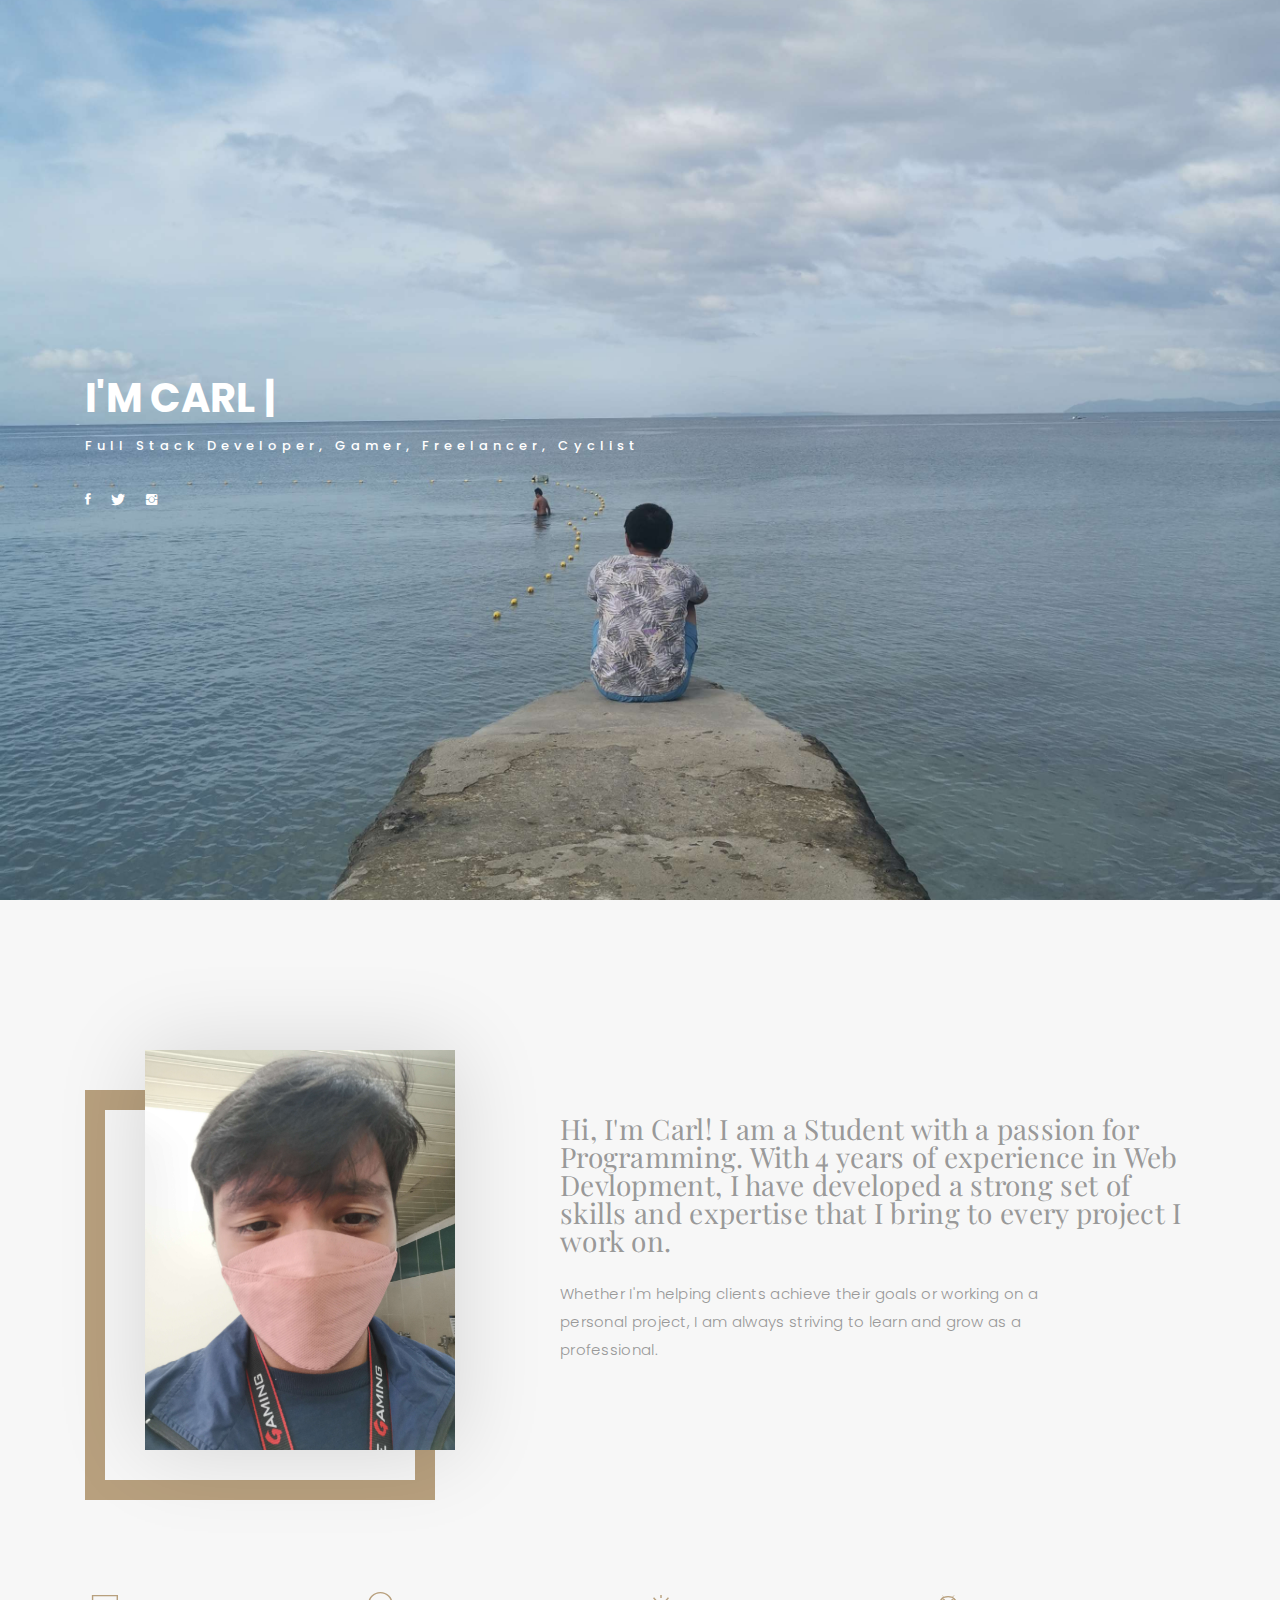
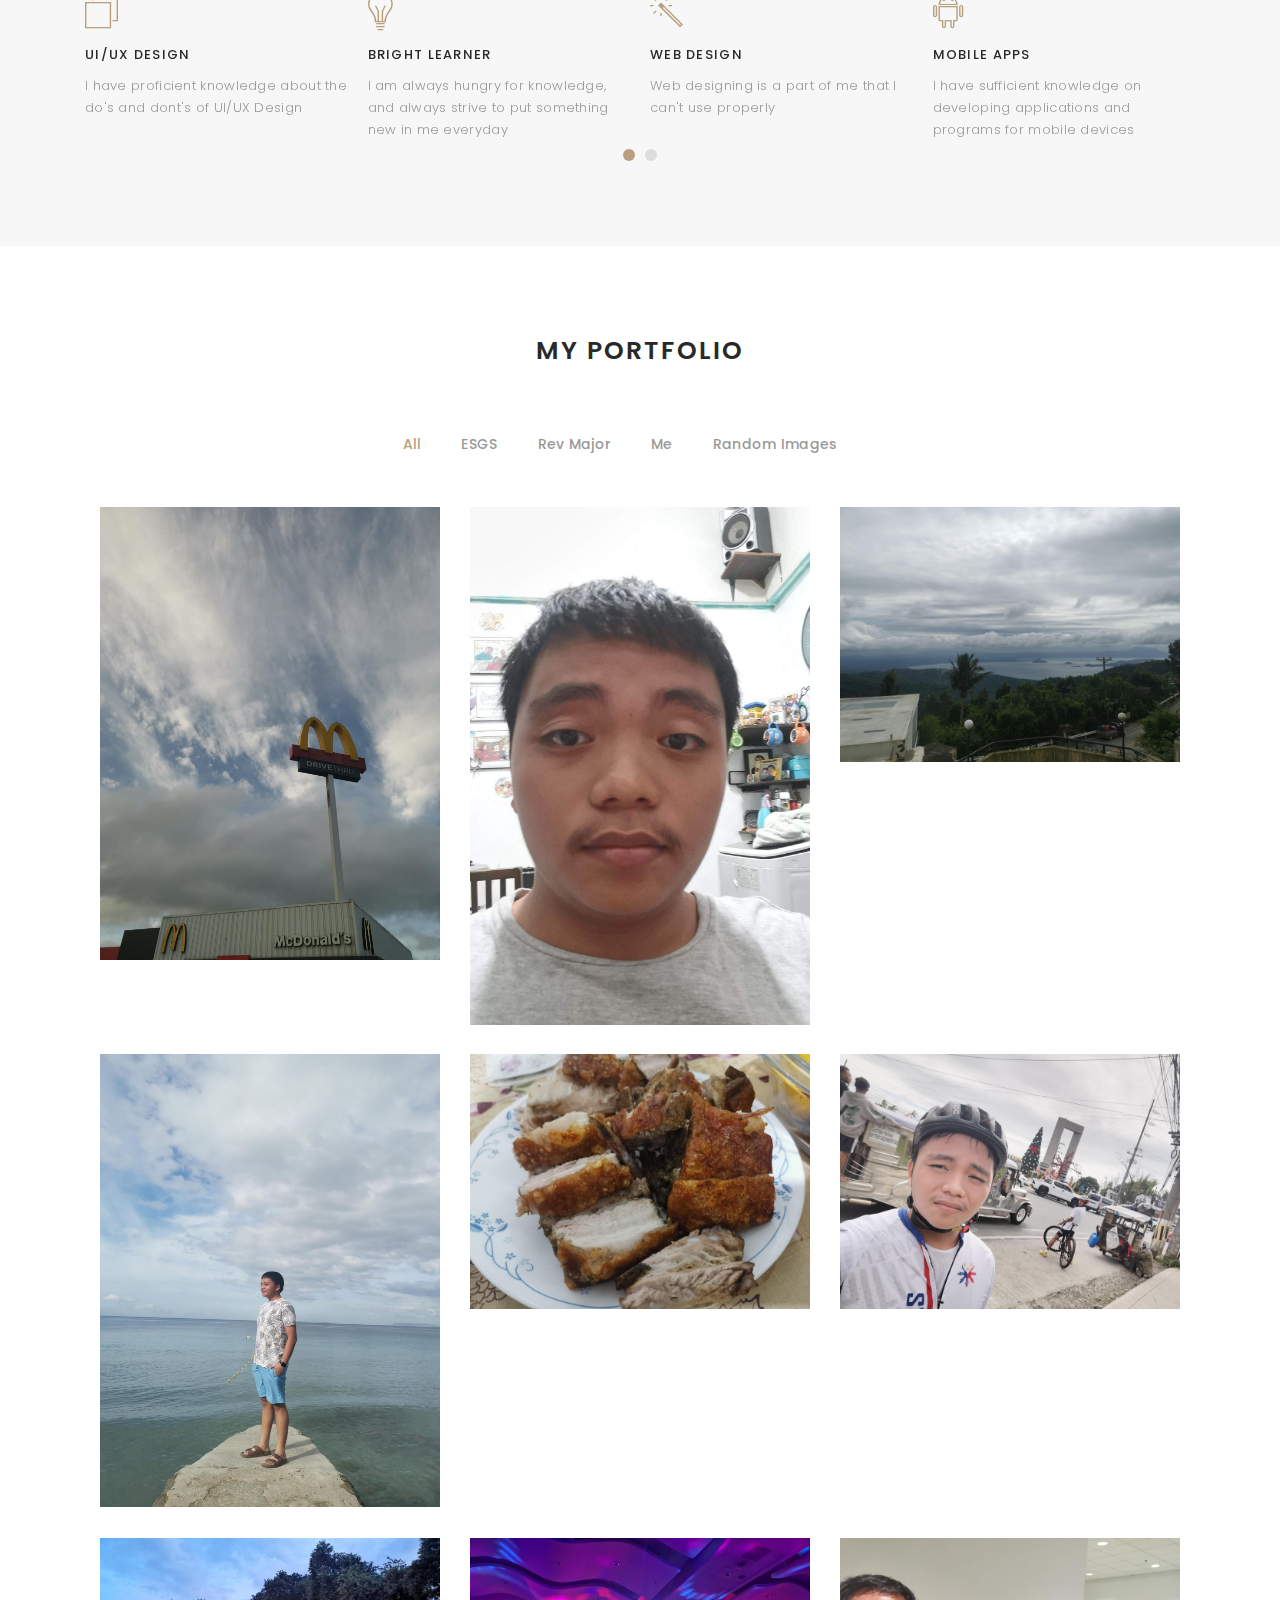
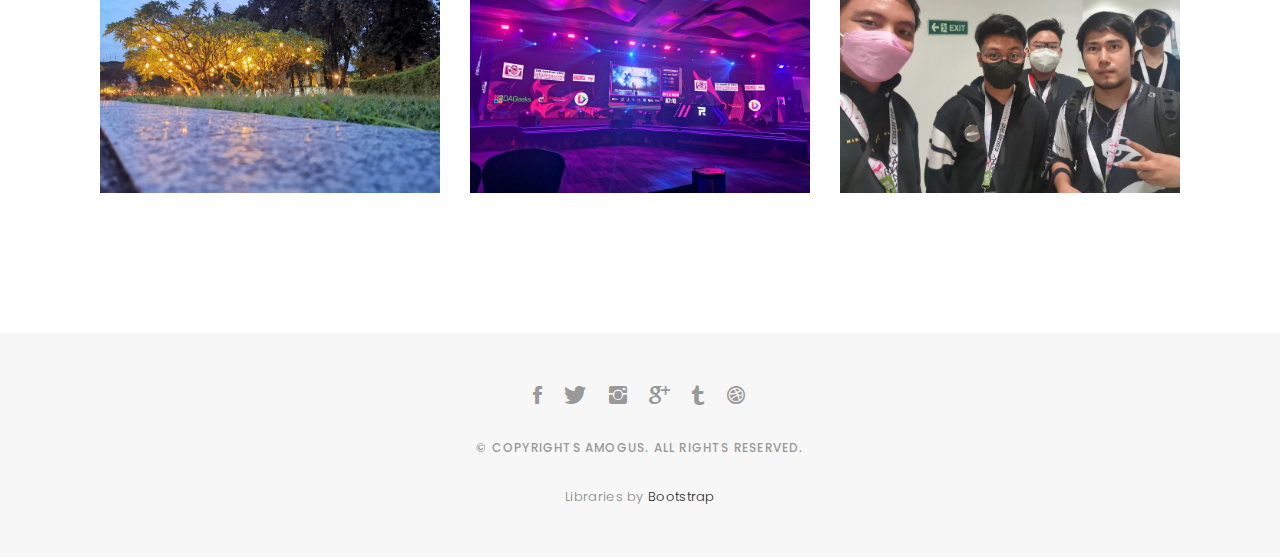
<file: index.html>
<!DOCTYPE html>
<html lang="en">

<head>
  <!-- meta -->
  <meta charset="utf-8">
  <meta content="width=device-width, initial-scale=1.0" name="viewport">

  <title>Amogus</title>

  <!-- Google Fonts -->
  <link href="https://fonts.googleapis.com/css?family=Poppins:300,300i,400,400i,500,500i,600,600i,700,700i|Playfair+Display:400,400i,700,700i,900,900i" rel="stylesheet">

  <!-- Bootstrap CSS File -->
  <link href="lib/bootstrap/css/bootstrap.min.css" rel="stylesheet">

  <!-- Libraries CSS Files -->
  <link href="lib/ionicons/css/ionicons.min.css" rel="stylesheet">
  <link href="lib/owlcarousel/assets/owl.carousel.min.css" rel="stylesheet">
  <link href="lib/magnific-popup/magnific-popup.css" rel="stylesheet">
  <link href="lib/hover/hover.min.css" rel="stylesheet">

  <!-- Main Stylesheet File -->
  <link href="css/style.css" rel="stylesheet">

  <!-- Responsive css -->
  <link href="css/responsive.css" rel="stylesheet">

  <!-- Favicon -->
  <link href="[data-uri]" rel="icon" type="image/x-icon" />

</head>

<body>

  <!-- start section navbar -->
  <nav id="main-nav">
    <div class="row">
      <div class="container">

        <div class="logo">
          <a href="index.html"><img src="images/logo.gif" alt="logo"></a>
        </div>

        <div class="responsive"><i data-icon="m" class="ion-navicon-round"></i></div>

        <ul class="nav-menu list-unstyled">
          <li><a href="#header" class="smoothScroll">Home</a></li>
          <li><a href="#about" class="smoothScroll">About</a></li>
          <li><a href="#portfolio" class="smoothScroll">Portfolio</a></li>
          <!-- to be implementedd
          <li><a href="#journal" class="smoothScroll">Blog</a></li>
          <li><a href="#contact" class="smoothScroll">Contact</a></li>
          -->
        </ul>

      </div>
    </div>
  </nav>
  <!-- End section navbar -->


  <!-- start section header -->
  <div id="header" class="home">

    <div class="container">
      <div class="header-content">
        <h1>I'm <span class="typed"></span></h1>
        <p>Full stack developer, Gamer, Freelancer, Cyclist</p>

        <ul class="list-unstyled list-social">
          <li><a href="https://www.facebook.com/justheaa"><i class="ion-social-facebook"></i></a></li>
          <li><a href="https://www.twitter.com/dyastin_223"><i class="ion-social-twitter"></i></a></li>
          <li><a href="https://www.instagram.com/dystn03"><i class="ion-social-instagram"></i></a></li>
        </ul>
      </div>
    </div>
  </div>
  <!-- End section header -->


  <!-- start section about us -->
  <div id="about" class="paddsection">
    <div class="container">
      <div class="row justify-content-between">

        <div class="col-lg-4 ">
          <div class="div-img-bg">
            <div class="about-img">
              <img src="images/me.jpg" class="img-responsive" alt="me">
            </div>
          </div>
        </div>

        <div class="col-lg-7">
          <div class="about-descr">

            <p class="p-heading">Hi, I'm Carl! I am a Student with a passion for Programming. With 4 years of experience in Web Devlopment, I have developed a strong set of skills and expertise that I bring to every project I work on.</p>
            <p class="separator">Whether I'm helping clients achieve their goals or working on a personal project, I am always striving to learn and grow as a professional.</p>

          </div>

        </div>
      </div>
    </div>
  </div>
  <!-- end section about us -->


  <!-- start section services -->
  <div id="services">
    <div class="container">

        <div class="services-carousel owl-theme">

          <div class="services-block">

            <i class="ion-ios-browsers-outline"></i>
            <span>UI/UX DESIGN</span>
            <p class="separator">I have proficient knowledge about the do's and dont's of UI/UX Design </p>

          </div>

          <div class="services-block">

            <i class="ion-ios-lightbulb-outline"></i>
            <span>Bright Learner</span>
            <p class="separator">I am always hungry for knowledge, and always strive to put something new in me everyday</p>

          </div>

          <div class="services-block">

            <i class="ion-ios-color-wand-outline"></i>
            <span>WEB DESIGN</span>
            <p class="separator">Web designing is a part of me that I can't use properly</p>

          </div>

          <div class="services-block">

            <i class="ion-social-android-outline"></i>
            <span>MOBILE APPS</span>
            <p class="separator">I have sufficient knowledge on developing applications and programs for mobile devices</p>

          </div>
          <div class="services-block">

            <i class="ion-ios-camera-outline"></i>
            <span>PHOTOGRAPHY</span>
            <p class="separator">I like to take photos and keep it as a memory, I am not a professional at it but I like doing it</p>

          </div>

        </div>

    </div>

  </div>
  <!-- end section services -->


  <!-- start section portfolio -->
  <div id="portfolio" class="text-center paddsection">

    <div class="container">
      <div class="section-title text-center">
        <h2>My Portfolio</h2>
      </div>
    </div>

    <div class="container">
      <div class="row">
        <div class="col-md-12">

          <div class="portfolio-list">

            <ul class="nav list-unstyled" id="portfolio-flters">
              <li class="filter filter-active" data-filter=".all">all</li>
              <li class="filter" data-filter=".esgs">ESGS</li>
              <li class="filter" data-filter=".rev">Rev Major</li>
              <li class="filter" data-filter=".me">Me</li>
              <li class="filter" data-filter=".ran">Random Images</li>
            </ul>

          </div>

          <div class="portfolio-container">

            <div class="col-lg-4 col-md-6 portfolio-thumbnail all ran webdesign">
              <a class="popup-img" href="images/portfolio/1.png">
                <img src="images/portfolio/1.png" alt="img">
              </a>
            </div>

            <div class="col-lg-4 col-md-6 portfolio-thumbnail all me photography">
              <a class="popup-img" href="images/portfolio/2.png">
                <img src="images/portfolio/2.png"  alt="img">
              </a>
            </div>

            <div class="col-lg-4 col-md-6 portfolio-thumbnail all ran photographyn">
              <a class="popup-img" href="images/portfolio/3.png">
                <img src="images/portfolio/3.png" alt="img">
              </a>
            </div>

            <div class="col-lg-4 col-md-6 portfolio-thumbnail all me photography">
              <a class="popup-img" href="images/portfolio/4.png">
                <img src="images/portfolio/4.png" alt="img">
              </a>
            </div>

            <div class="col-lg-4 col-md-6 portfolio-thumbnail all ran photography">
              <a class="popup-img" href="images/portfolio/5.png">
                <img src="images/portfolio/5.png" alt="img">
              </a>
            </div>

            <div class="col-lg-4 col-md-6 portfolio-thumbnail all me webdesign">
              <a class="popup-img" href="images/portfolio/6.png">
                <img src="images/portfolio/6.png" alt="img">
              </a>
            </div>

            <div class="col-lg-4 col-md-6 portfolio-thumbnail all ran webdesign">
              <a class="popup-img" href="images/portfolio/16.png">
                <img src="images/portfolio/16.png" alt="img">
              </a>
            </div>

            <div class="col-lg-4 col-md-6 portfolio-thumbnail all rev webdesign">
              <a class="popup-img" href="images/portfolio/20.png">
                <img src="images/portfolio/20.png" alt="img">
              </a>
            </div>

            <div class="col-lg-4 col-md-6 portfolio-thumbnail all esgs webdesign">
              <a class="popup-img" href="images/portfolio/13.png">
                <img src="images/portfolio/13.png" alt="img">
              </a>
            </div>
          </div>
        </div>
      </div>
    </div>

  </div>
  <!-- End section portfolio -->


  <!-- start section journal -->
  <!-- to be implemented
  <div id="journal" class="text-left paddsection">

    <div class="container">
      <div class="section-title text-center">
        <h2>journal</h2>
      </div>
    </div>

    <div class="container">
      <div class="journal-block">
        <div class="row">

          <div class="col-lg-4 col-md-6">
            <div class="journal-info">

              <a href="blog-single.html"><img src="images/blog-post-1.jpg" class="img-responsive" alt="img"></a>

              <div class="journal-txt">

                <h4><a href="blog-single.html">SO LETS MAKE THE MOST IS BEAUTIFUL</a></h4>
                <p class="separator">To an English person, it will seem like simplified English
                </p>

              </div>

            </div>
          </div>

          <div class="col-lg-4 col-md-6">
            <div class="journal-info">

              <a href="blog-single.html"><img src="images/blog-post-2.jpg" class="img-responsive" alt="img"></a>

              <div class="journal-txt">

                <h4><a href="#blog-single.html">WE'RE GONA MAKE DREAMS COMES</a></h4>
                <p class="separator">To an English person, it will seem like simplified English
                </p>

              </div>

            </div>
          </div>

          <div class="col-lg-4 col-md-6">
            <div class="journal-info">

              <a href="blog-single.html"><img src="images/blog-post-3.jpg" class="img-responsive" alt="img"></a>

              <div class="journal-txt">

                <h4><a href="blog-single.html">NEW LIFE CIVILIZATIONS TO BOLDLY</a></h4>
                <p class="separator">To an English person, it will seem like simplified English
                </p>

              </div>

            </div>
          </div>

        </div>
      </div>
    </div>

  </div>
  -->
  <!-- End section journal -->


  <!-- start sectoion contact -->
  <!-- to be implemented 
  <div id="contact" class="paddsection">
    <div class="container">
      <div class="contact-block1">
        <div class="row">

          <div class="col-lg-6">
            <div class="contact-contact">

              <h2 class="mb-30">GET IN TOUCH</h2>

              <ul class="contact-details">
                <li><span>23 Main, Street</span></li>
                <li><span>New York, United States</span></li>
                <li><span>+88 01912704287</span></li>
                <li><span>example@example.com</span></li>
              </ul>

            </div>
          </div>

          <div class="col-lg-6">
            <form action="" method="post" role="form" class="contactForm">
              <div class="row">

                <div id="sendmessage">Your message has been sent. Thank you!</div>
                <div id="errormessage"></div>

                <div class="col-lg-6">
                  <div class="form-group contact-block1">
                    <input type="text" name="name" class="form-control" id="name" placeholder="Your Name" data-rule="minlen:4" data-msg="Please enter at least 4 chars" />
                    <div class="validation"></div>
                  </div>
                </div>

                <div class="col-lg-6">
                  <div class="form-group">
                    <input type="email" class="form-control" name="email" id="email" placeholder="Your Email" data-rule="email" data-msg="Please enter a valid email" />
                    <div class="validation"></div>
                  </div>
                </div>

                <div class="col-lg-12">
                  <div class="form-group">
                    <input type="text" class="form-control" name="subject" id="subject" placeholder="Subject" data-rule="minlen:4" data-msg="Please enter at least 8 chars of subject" />
                    <div class="validation"></div>
                  </div>
                </div>

                <div class="col-lg-12">
                  <div class="form-group">
                    <textarea class="form-control" name="message" rows="12" data-rule="required" data-msg="Please write something for us" placeholder="Message"></textarea>
                    <div class="validation"></div>
                  </div>
                </div>

                <div class="col-lg-12">
                  <input type="submit" class="btn btn-defeault btn-send" value="Send message">
                </div>

              </div>
            </form>
          </div>
        </div>
      </div>
    </div>
  </div>
  -->
  <!-- start sectoion contact -->


  <!-- start section footer -->
  <div id="footer" class="text-center">
    <div class="container">
      <div class="socials-media text-center">

        <ul class="list-unstyled">
          <li><a href="#"><i class="ion-social-facebook"></i></a></li>
          <li><a href="#"><i class="ion-social-twitter"></i></a></li>
          <li><a href="#"><i class="ion-social-instagram"></i></a></li>
          <li><a href="#"><i class="ion-social-googleplus"></i></a></li>
          <li><a href="#"><i class="ion-social-tumblr"></i></a></li>
          <li><a href="#"><i class="ion-social-dribbble"></i></a></li>
        </ul>

      </div>

      <p>&copy; Copyrights Amogus. All rights reserved.</p>

      <div class="credits">
        Libraries by <a href="https://getbootstrap.com">Bootstrap</a>
      </div>

    </div>
  </div>
  <!-- End section footer -->

  <!-- JavaScript Libraries -->
  <script src="lib/jquery/jquery.min.js"></script>
  <script src="lib/jquery/jquery-migrate.min.js"></script>
  <script src="lib/bootstrap/js/bootstrap.bundle.min.js"></script>
  <script src="lib/typed/typed.js"></script>
  <script src="lib/owlcarousel/owl.carousel.min.js"></script>
  <script src="lib/magnific-popup/magnific-popup.min.js"></script>
  <script src="lib/isotope/isotope.pkgd.min.js"></script>



  <!-- Template Main Javascript File -->
  <script src="js/main.js"></script>

</body>

</html>
</file>
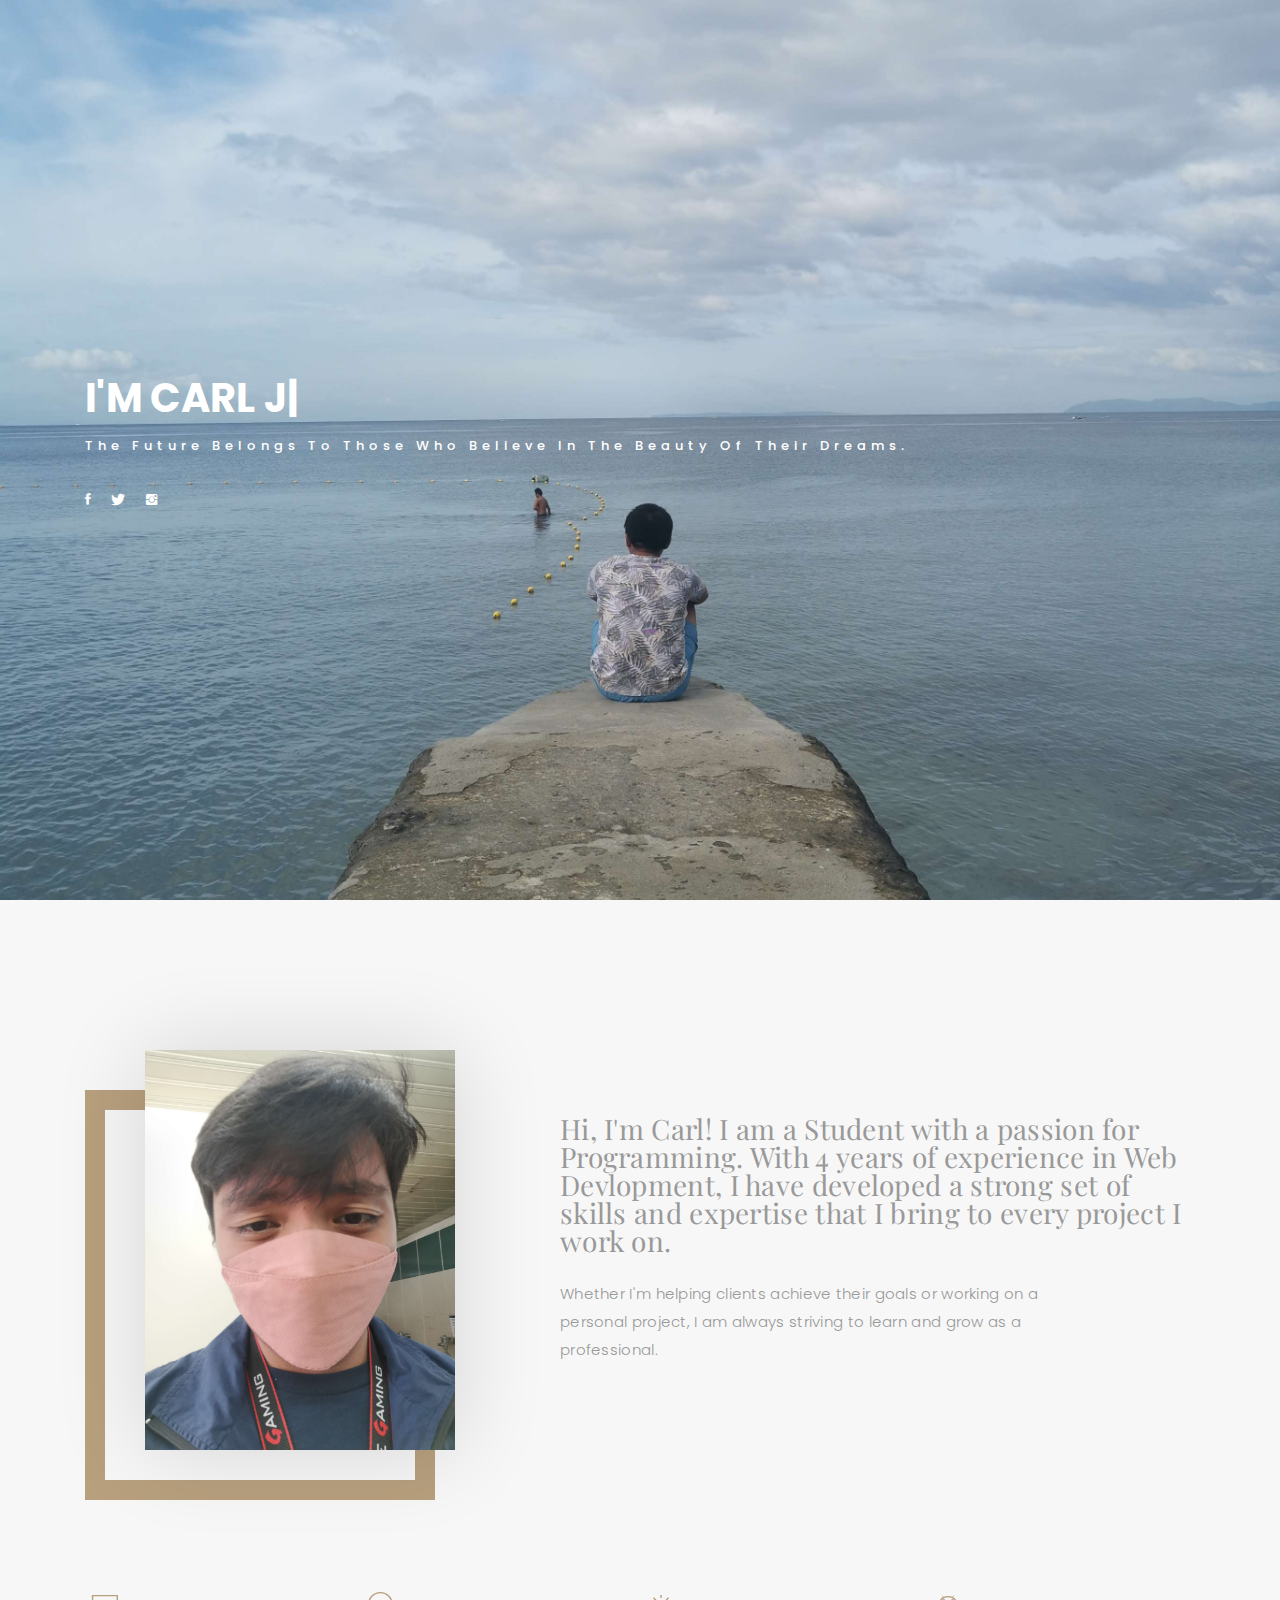
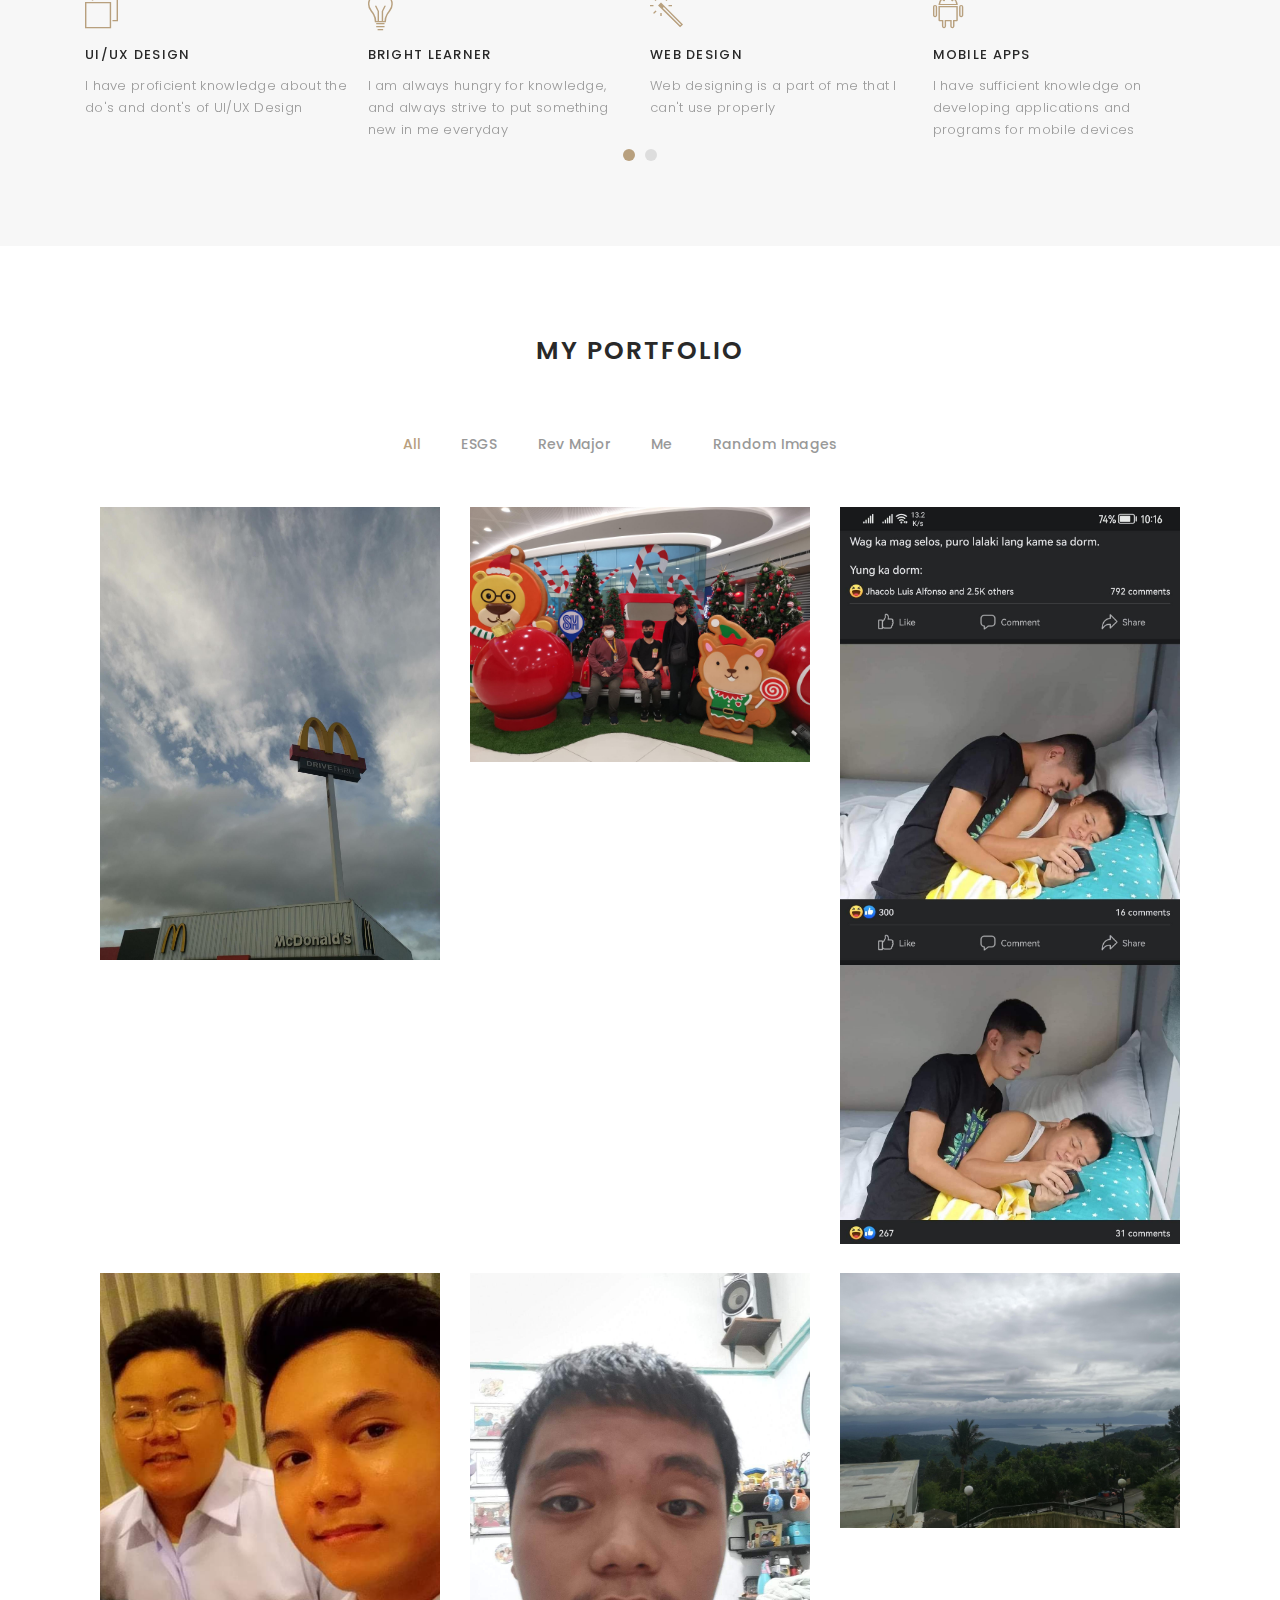
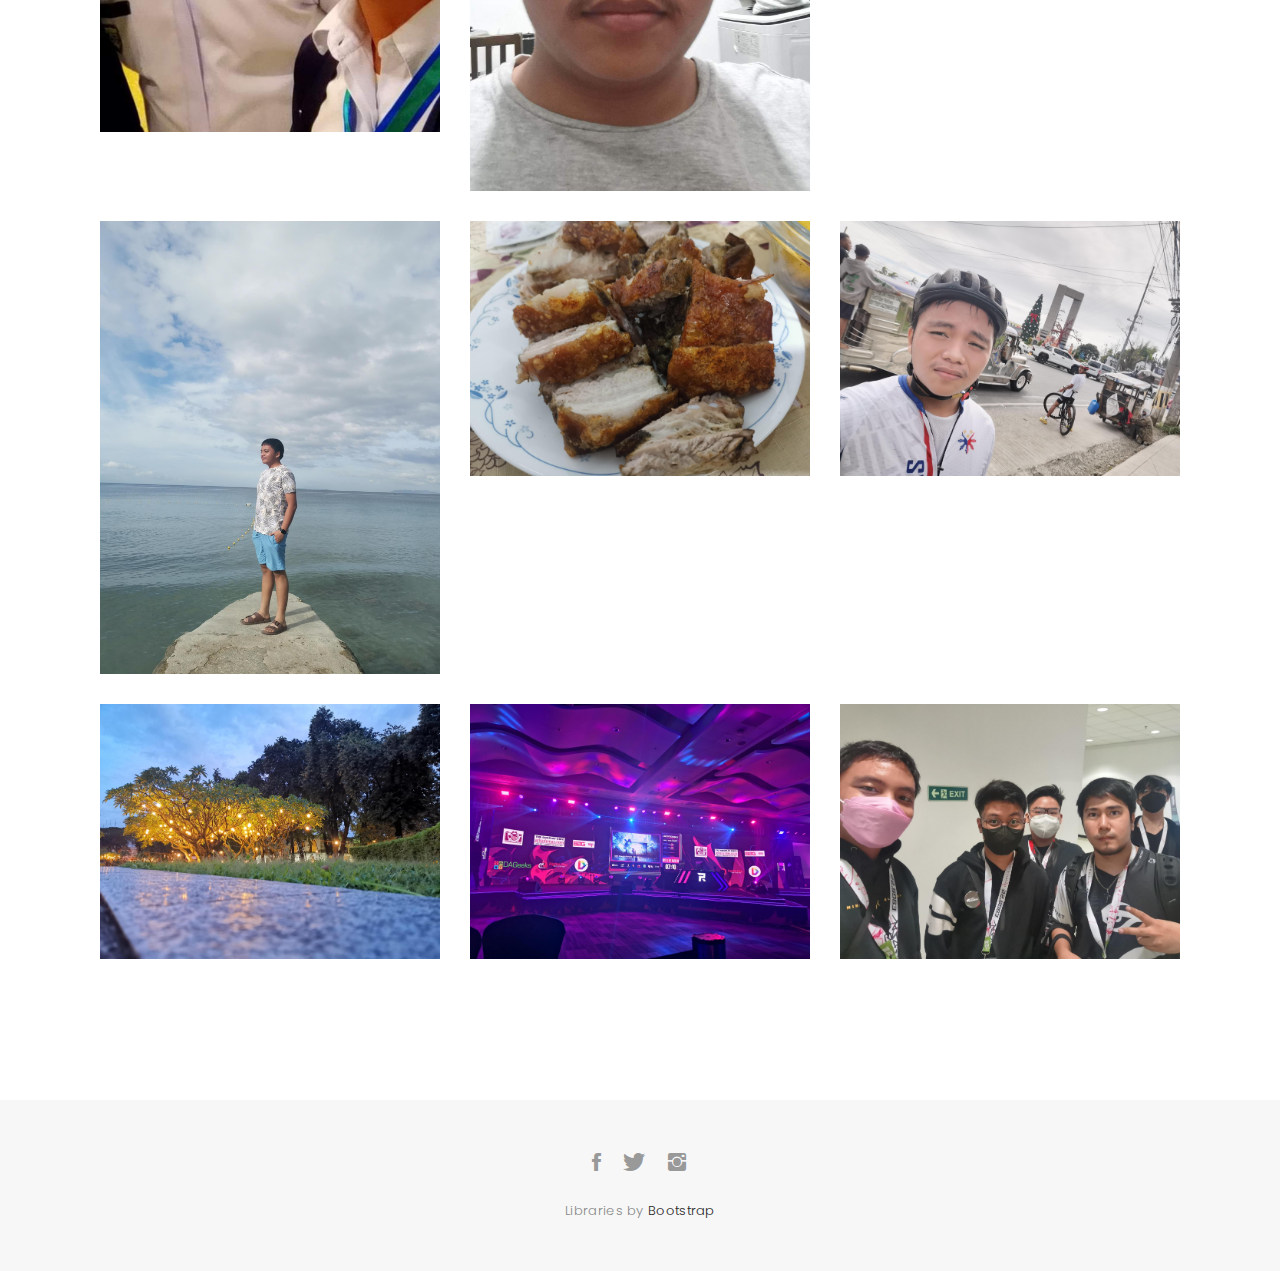
<file: week5/index.html>
<!DOCTYPE html>
<html lang="en">

<head>
  <!-- meta -->
  <meta charset="utf-8">
  <meta content="width=device-width, initial-scale=1.0" name="viewport">

  <title>f</title>

  <!-- Google Fonts -->
  <link href="https://fonts.googleapis.com/css?family=Poppins:300,300i,400,400i,500,500i,600,600i,700,700i|Playfair+Display:400,400i,700,700i,900,900i" rel="stylesheet">

  <!-- Bootstrap CSS File -->
  <link href="lib/bootstrap/css/bootstrap.min.css" rel="stylesheet">

  <!-- Libraries CSS Files -->
  <link href="lib/ionicons/css/ionicons.min.css" rel="stylesheet">
  <link href="lib/owlcarousel/assets/owl.carousel.min.css" rel="stylesheet">
  <link href="lib/magnific-popup/magnific-popup.css" rel="stylesheet">
  <link href="lib/hover/hover.min.css" rel="stylesheet">

  <!-- Main Stylesheet File -->
  <link href="css/style.css" rel="stylesheet">

  <!-- Responsive css -->
  <link href="css/responsive.css" rel="stylesheet">

  <!-- Favicon -->
  <link href="[data-uri]" rel="icon" type="image/x-icon" />

</head>

<body>

  <!-- start section navbar -->
  <nav id="main-nav">
    <div class="row">
      <div class="container">

        <div class="logo">
          <a href="index.html"><img src="images/logo.gif" alt="logo"></a>
        </div>

        <div class="responsive"><i data-icon="m" class="ion-navicon-round"></i></div>

        <ul class="nav-menu list-unstyled">
          <li><a href="#header" class="smoothScroll">Home</a></li>
          <li><a href="#about" class="smoothScroll">About</a></li>
          <li><a href="#portfolio" class="smoothScroll">Portfolio</a></li>
          <!-- to be implementedd
          <li><a href="#journal" class="smoothScroll">Blog</a></li>
          <li><a href="#contact" class="smoothScroll">Contact</a></li>
          -->
        </ul>

      </div>
    </div>
  </nav>
  <!-- End section navbar -->


  <!-- start section header -->
  <div id="header" class="home">

    <div class="container">
      <div class="header-content">
        <h1>I'm <span class="typed"></span></h1>
       <p id ="quote-display">The future belongs to those who believe in the beauty of their dreams.</p>

        <ul class="list-unstyled list-social">
          <li><a href="https://www.facebook.com/justheaa"><i class="ion-social-facebook"></i></a></li>
          <li><a href="https://www.twitter.com/dyastin_223"><i class="ion-social-twitter"></i></a></li>
          <li><a href="https://www.instagram.com/dystn03"><i class="ion-social-instagram"></i></a></li>
        </ul>
      </div>
    </div>
  </div>
  <!-- End section header -->


  <!-- start section about us -->
  <div id="about" class="paddsection">
    <div class="container">
      <div class="row justify-content-between">

        <div class="col-lg-4 ">
          <div class="div-img-bg">
            <div class="about-img">
              <img src="images/me.jpg" class="img-responsive" id="image-display" alt="me">
            </div>
          </div>
        </div>

        <div class="col-lg-7">
          <div class="about-descr">

            <p class="p-heading">Hi, I'm Carl! I am a Student with a passion for Programming. With 4 years of experience in Web Devlopment, I have developed a strong set of skills and expertise that I bring to every project I work on.</p>
            <p class="separator">Whether I'm helping clients achieve their goals or working on a personal project, I am always striving to learn and grow as a professional.</p>

          </div>

        </div>
      </div>
    </div>
  </div>
  <!-- end section about us -->


  <!-- start section services -->
  <div id="services">
    <div class="container">

        <div class="services-carousel owl-theme">

          <div class="services-block">

            <i class="ion-ios-browsers-outline"></i>
            <span>UI/UX DESIGN</span>
            <p class="separator">I have proficient knowledge about the do's and dont's of UI/UX Design </p>

          </div>

          <div class="services-block">

            <i class="ion-ios-lightbulb-outline"></i>
            <span>Bright Learner</span>
            <p class="separator">I am always hungry for knowledge, and always strive to put something new in me everyday</p>

          </div>

          <div class="services-block">

            <i class="ion-ios-color-wand-outline"></i>
            <span>WEB DESIGN</span>
            <p class="separator">Web designing is a part of me that I can't use properly</p>

          </div>

          <div class="services-block">

            <i class="ion-social-android-outline"></i>
            <span>MOBILE APPS</span>
            <p class="separator">I have sufficient knowledge on developing applications and programs for mobile devices</p>

          </div>
          <div class="services-block">

            <i class="ion-ios-camera-outline"></i>
            <span>PHOTOGRAPHY</span>
            <p class="separator">I like to take photos and keep it as a memory, I am not a professional at it but I like doing it</p>

          </div>

        </div>

    </div>

  </div>
  <!-- end section services -->


  <!-- start section portfolio -->
  <div id="portfolio" class="text-center paddsection">

    <div class="container">
      <div class="section-title text-center">
        <h2>My Portfolio</h2>
      </div>
    </div>

    <div class="container">
      <div class="row">
        <div class="col-md-12">

          <div class="portfolio-list">

            <ul class="nav list-unstyled" id="portfolio-flters">
              <li class="filter filter-active" data-filter=".all">All</li>
              <li class="filter" data-filter=".esgs">ESGS</li>
              <li class="filter" data-filter=".rev">Rev Major</li>
              <li class="filter" data-filter=".me">Me</li>
              <li class="filter" data-filter=".ran">Random Images</li>
            </ul>

          </div>

          <div class="portfolio-container">

            <div class="col-lg-4 col-md-6 portfolio-thumbnail all ran webdesign">
              <a class="popup-img" href="images/portfolio/1.png">
                <img src="images/portfolio/1.png" alt="img">
              </a>
            </div>

            <div class="col-lg-4 col-md-6 portfolio-thumbnail all ran webdesign">
              <a class="popup-img" href="images/portfolio/real.png">
                <img src="images/portfolio/real.png" alt="img">
              </a>
            </div>
            <div class="col-lg-4 col-md-6 portfolio-thumbnail all ran webdesign">
              <a class="popup-img" href="images/portfolio/real1.png">
                <img src="images/portfolio/real1.png" alt="img">
              </a>
            </div>
            <div class="col-lg-4 col-md-6 portfolio-thumbnail all ran webdesign">
              <a class="popup-img" href="images/portfolio/real2.png">
                <img src="images/portfolio/real2.png" alt="img">
              </a>
            </div>
            <div class="col-lg-4 col-md-6 portfolio-thumbnail all me photography">
              <a class="popup-img" href="images/portfolio/2.png">
                <img src="images/portfolio/2.png"  alt="img">
              </a>
            </div>

            <div class="col-lg-4 col-md-6 portfolio-thumbnail all ran photographyn">
              <a class="popup-img" href="images/portfolio/3.png">
                <img src="images/portfolio/3.png" alt="img">
              </a>
            </div>

            <div class="col-lg-4 col-md-6 portfolio-thumbnail all me photography">
              <a class="popup-img" href="images/portfolio/4.png">
                <img src="images/portfolio/4.png" alt="img">
              </a>
            </div>

            <div class="col-lg-4 col-md-6 portfolio-thumbnail all ran photography">
              <a class="popup-img" href="images/portfolio/5.png">
                <img src="images/portfolio/5.png" alt="img">
              </a>
            </div>

            <div class="col-lg-4 col-md-6 portfolio-thumbnail all me webdesign">
              <a class="popup-img" href="images/portfolio/6.png">
                <img src="images/portfolio/6.png" alt="img">
              </a>
            </div>

            <div class="col-lg-4 col-md-6 portfolio-thumbnail all ran webdesign">
              <a class="popup-img" href="images/portfolio/16.png">
                <img src="images/portfolio/16.png" alt="img">
              </a>
            </div>

            <div class="col-lg-4 col-md-6 portfolio-thumbnail all rev webdesign">
              <a class="popup-img" href="images/portfolio/20.png">
                <img src="images/portfolio/20.png" alt="img">
              </a>
            </div>

            <div class="col-lg-4 col-md-6 portfolio-thumbnail all esgs webdesign">
              <a class="popup-img" href="images/portfolio/13.png">
                <img src="images/portfolio/13.png" alt="img">
              </a>
            </div>
          </div>
        </div>
      </div>
    </div>

  </div>

    <!-- end section about us -->
  <!-- End section portfolio -->


  <!-- start section journal -->
  <!-- to be implemented
  <div id="journal" class="text-left paddsection">

    <div class="container">
      <div class="section-title text-center">
        <h2>journal</h2>
      </div>
    </div>

    <div class="container">
      <div class="journal-block">
        <div class="row">

          <div class="col-lg-4 col-md-6">
            <div class="journal-info">

              <a href="blog-single.html"><img src="images/blog-post-1.jpg" class="img-responsive" alt="img"></a>

              <div class="journal-txt">

                <h4><a href="blog-single.html">SO LETS MAKE THE MOST IS BEAUTIFUL</a></h4>
                <p class="separator">To an English person, it will seem like simplified English
                </p>

              </div>

            </div>
          </div>

          <div class="col-lg-4 col-md-6">
            <div class="journal-info">

              <a href="blog-single.html"><img src="images/blog-post-2.jpg" class="img-responsive" alt="img"></a>

              <div class="journal-txt">

                <h4><a href="#blog-single.html">WE'RE GONA MAKE DREAMS COMES</a></h4>
                <p class="separator">To an English person, it will seem like simplified English
                </p>

              </div>

            </div>
          </div>

          <div class="col-lg-4 col-md-6">
            <div class="journal-info">

              <a href="blog-single.html"><img src="images/blog-post-3.jpg" class="img-responsive" alt="img"></a>

              <div class="journal-txt">

                <h4><a href="blog-single.html">NEW LIFE CIVILIZATIONS TO BOLDLY</a></h4>
                <p class="separator">To an English person, it will seem like simplified English
                </p>

              </div>

            </div>
          </div>

        </div>
      </div>
    </div>

  </div>
  -->
  <!-- End section journal -->


  <!-- start sectoion contact -->
  <!-- to be implemented 
  <div id="contact" class="paddsection">
    <div class="container">
      <div class="contact-block1">
        <div class="row">

          <div class="col-lg-6">
            <div class="contact-contact">

              <h2 class="mb-30">GET IN TOUCH</h2>

              <ul class="contact-details">
                <li><span>23 Main, Street</span></li>
                <li><span>New York, United States</span></li>
                <li><span>+88 01912704287</span></li>
                <li><span>example@example.com</span></li>
              </ul>

            </div>
          </div>

          <div class="col-lg-6">
            <form action="" method="post" role="form" class="contactForm">
              <div class="row">

                <div id="sendmessage">Your message has been sent. Thank you!</div>
                <div id="errormessage"></div>

                <div class="col-lg-6">
                  <div class="form-group contact-block1">
                    <input type="text" name="name" class="form-control" id="name" placeholder="Your Name" data-rule="minlen:4" data-msg="Please enter at least 4 chars" />
                    <div class="validation"></div>
                  </div>
                </div>

                <div class="col-lg-6">
                  <div class="form-group">
                    <input type="email" class="form-control" name="email" id="email" placeholder="Your Email" data-rule="email" data-msg="Please enter a valid email" />
                    <div class="validation"></div>
                  </div>
                </div>

                <div class="col-lg-12">
                  <div class="form-group">
                    <input type="text" class="form-control" name="subject" id="subject" placeholder="Subject" data-rule="minlen:4" data-msg="Please enter at least 8 chars of subject" />
                    <div class="validation"></div>
                  </div>
                </div>

                <div class="col-lg-12">
                  <div class="form-group">
                    <textarea class="form-control" name="message" rows="12" data-rule="required" data-msg="Please write something for us" placeholder="Message"></textarea>
                    <div class="validation"></div>
                  </div>
                </div>

                <div class="col-lg-12">
                  <input type="submit" class="btn btn-defeault btn-send" value="Send message">
                </div>

              </div>
            </form>
          </div>
        </div>
      </div>
    </div>
  </div>
  -->
  <!-- start sectoion contact -->


  <!-- start section footer -->
  <div id="footer" class="text-center">
    <div class="container">
      <div class="socials-media text-center">

        <ul class="list-unstyled">
          <li><a href="https://www.facebook.com/justheaa"><i class="ion-social-facebook"></i></a></li>
          <li><a href="https://www.twitter.com/dyastin_223"><i class="ion-social-twitter"></i></a></li>
          <li><a href="https://www.instagram.com/dystn03"><i class="ion-social-instagram"></i></a></li>
        </ul>

      </div>

      <div id="quote-display"></div>

      <div class="credits">
        Libraries by <a href="https://getbootstrap.com">Bootstrap</a>
      </div>

    </div>
  </div>
  <!-- End section footer -->

  <!-- JavaScript Libraries -->
  <script src="lib/jquery/jquery.min.js"></script>
  <script src="lib/jquery/jquery-migrate.min.js"></script>
  <script src="lib/bootstrap/js/bootstrap.bundle.min.js"></script>
  <script src="lib/typed/typed.js"></script>
  <script src="lib/owlcarousel/owl.carousel.min.js"></script>
  <script src="lib/magnific-popup/magnific-popup.min.js"></script>
  <script src="lib/isotope/isotope.pkgd.min.js"></script>



  <!-- Template Main Javascript File -->
  <script src="js/main.js"></script>

</body>

</html>
</file>
<file: css/responsive.css>
/** Width between 1200x to 0
 *  ~~~~~~~~~~~~~~~~~~~~~~~~~~~~~~~~~~~~
 */

@media (min-width: 1200px) {

}

/** Width between 992px to 1199px
 *  ~~~~~~~~~~~~~~~~~~~~~~~~~~~~~~~~~~~~
 */

@media (min-width: 992px) and (max-width: 1199px) {
  
}

/** Width between 768px to 991px
 *  ~~~~~~~~~~~~~~~~~~~~~~~~~~~~~~~~~~~~
 */

@media (min-width: 768px) and (max-width: 991px) {
  /* Navbar */
  nav {
    padding: 10px 15px;
  }
  .nav-menu {
    margin-top: 40px;
    display: none;
    float: none;
    width: 100%;
  }
  .nav-menu li {
    float: none;
    width: 100%;
    text-align: center;
    border-top: 1px solid #f7f7f7;
    line-height: 45px;
    margin-left: 0;
    padding-top: 10px;
    padding-bottom: 10px;
  }
  .responsive {
    float: right;
    padding-top: 15px;
    display: block;
  }
  /* About */
  .head-info .header-content .cmaster h1 {
    font-size: 32px;
  }
  #about .div-img-bg {
    padding: 0;
  }
  #about .div-img-bg .about-img img {
    margin-top: 0%;
    margin-left: calc(0% - 0px);
  }
  #about .about-descr .p-heading {
    font-size: 20px;
  }
  #about .about-descr .separator {
    max-width: 100%;
    margin-bottom: 0;
  }
  /* portfolio */
  #portfolio .portfolio-list .nav li {
    float: none;
    margin: 20px;
    display: inline-block;
  }
  /* journal */
  #journal .journal-block .journal-info {
    margin-bottom: 30px;
  }
  /* Contact */
  .contact-contact {
    margin-bottom: 30px;
  }
  /* Footer */
  #footer .socials-media ul li {
    margin-right: 0;
    margin-left: 0;
    float: none;
    display: inline-block;
  }
}

/** Width between 767px to 0
 *  ~~~~~~~~~~~~~~~~~~~~~~~~~~~~~~~~~~~~
 */

@media (max-width: 767px) {
  /* Navbar */
  nav {
    padding: 20px 15px;
  }
  .nav-menu {
    margin-top: 40px;
    display: none;
    float: none;
    width: 100%;
  }
  .nav-menu li {
    float: none;
    width: 100%;
    text-align: center;
    border-top: 1px solid #f7f7f7;
    line-height: 45px;
    margin-left: 0;
    padding-top: 10px;
    padding-bottom: 10px;
  }
  .responsive {
    float: right;
    padding-top: 15px;
    display: block;
  }
  /* About */
  .head-info .header-content h1 {
    font-size: 32px;
  }
  #about .div-img-bg {
    padding: 0;
  }
  #about .div-img-bg .about-img img {
    margin-top: 0%;
    margin-left: calc(0% - 0px);
  }
  #about .about-descr .p-heading {
    font-size: 20px;
  }
  #about .about-descr .separator {
    max-width: 100%;
    margin-bottom: 0;
  }
  /* portfolio */
  #portfolio .portfolio-list .nav li {
    float: none;
    margin: 20px;
    display: inline-block;
  }
  /* journal */
  #journal .journal-block .journal-info {
    margin-bottom: 30px;
  }
  /* Contact */
  .contact-contact {
    margin-bottom: 30px;
  }
  /* Footer */
  #footer .socials-media ul li {
    margin-right: 0;
    margin-left: 0;
    float: none;
    display: inline-block;
  }
}

/** Width between 600px to 0
 *  ~~~~~~~~~~~~~~~~~~~~~~~~~~~~~~~~~~~~
 */

@media (max-width: 600px) {
  /* Navbar */
  nav {
    padding: 20px 15px;
  }
  .nav-menu {
    margin-top: 40px;
    display: none;
    float: none;
    width: 100%;
  }
  .nav-menu li {
    float: none;
    width: 100%;
    text-align: center;
    border-top: 1px solid #f7f7f7;
    line-height: 45px;
    margin-left: 0;
    padding-top: 10px;
    padding-bottom: 10px;
  }
  .responsive {
    float: right;
    padding-top: 15px;
    display: block;
  }
  /* About */
  .head-info .header-content h1 {
    font-size: 32px;
  }
  #about .div-img-bg {
    padding: 0;
  }
  #about .div-img-bg .about-img img {
    margin-top: 0%;
    margin-left: calc(0% - 0px);
  }
  #about .about-descr .p-heading {
    font-size: 20px;
  }
  #about .about-descr .separator {
    max-width: 100%;
    margin-bottom: 0;
  }
  /* portfolio */
  #portfolio .portfolio-list .nav li {
    float: none;
    margin: 10px;
    display: inline-block;
  }
  /* journal */
  #journal .journal-block .journal-info {
    margin-bottom: 30px;
  }
  /* Contact */
  .contact-contact {
    margin-bottom: 30px;
  }
  /* Footer */
  #footer .socials-media ul li {
    margin-right: 0;
    margin-left: 0;
    float: none;
    display: inline-block;
  }
}

/** Width between 480px to 0
 *  ~~~~~~~~~~~~~~~~~~~~~~~~~~~~~~~~~~~~
 */

@media (max-width: 480px) {
  /* Navbar */
  nav {
    padding: 20px 15px;
  }
  .nav-menu {
    margin-top: 40px;
    display: none;
    float: none;
    width: 100%;
  }
  .nav-menu li {
    float: none;
    width: 100%;
    text-align: center;
    border-top: 1px solid #f7f7f7;
    line-height: 45px;
    margin-left: 0;
    padding-top: 10px;
    padding-bottom: 10px;
  }
  .responsive {
    float: right;
    padding-top: 15px;
    display: block;
  }
  /* About */
  .head-info .header-content h1 {
    font-size: 32px;
  }
  #about .div-img-bg {
    padding: 0;
  }
  #about .div-img-bg .about-img img {
    margin-top: 0%;
    margin-left: calc(0% - 0px);
  }
  #about .about-descr .p-heading {
    font-size: 20px;
  }
  #about .about-descr .separator {
    max-width: 100%;
    margin-bottom: 0;
  }
  /* portfolio */
  #portfolio .portfolio-list .nav li {
    float: none;
    margin: 20px;
  }
  /* journal */
  #journal .journal-block .journal-info {
    margin-bottom: 30px;
  }
  /* Contact */
  .contact-contact {
    margin-bottom: 30px;
  }
  /* Footer */
  #footer .socials-media ul li {
    margin-right: 0;
    margin-left: 0;
    float: none;
    display: inline-block;
  }
}

/** Width between 320px to 0
 *  ~~~~~~~~~~~~~~~~~~~~~~~~~~~~~~~~~~~~
 */

@media (max-width: 320px) {
  /* Navbar */
  nav {
    padding: 20px 15px;
  }
  .nav-menu {
    margin-top: 40px;
    display: none;
    float: none;
    width: 100%;
  }
  .nav-menu li {
    float: none;
    width: 100%;
    text-align: center;
    border-top: 1px solid #f7f7f7;
    line-height: 45px;
    margin-left: 0;
    padding-top: 10px;
    padding-bottom: 10px;
  }
  .responsive {
    float: right;
    padding-top: 15px;
    display: block;
  }
  /* About */
  .head-info .header-content h1 {
    font-size: 32px;
  }
  #about .div-img-bg {
    padding: 0;
  }
  #about .div-img-bg .about-img img {
    margin-top: 0%;
    margin-left: calc(0% - 0px);
  }
  #about .about-descr .p-heading {
    font-size: 20px;
  }
  #about .about-descr .separator {
    max-width: 100%;
    margin-bottom: 0;
  }
  /* portfolio */
  #portfolio .portfolio-list .nav li {
    float: none;
    margin: 20px;
  }
  /* journal */
  #journal .journal-block .journal-info {
    margin-bottom: 30px;
  }
  /* Contact */
  .contact-contact {
    margin-bottom: 30px;
  }
  /* Footer */
  #footer .socials-media ul li {
    margin-right: 0;
    margin-left: 0;
    float: none;
    display: inline-block;
  }
  /* Single page */
  .entry-comments-body span {
    display: inline-block;
    margin-right: 0;
  }
}
</file>
<file: week5/css/responsive.css>
/** Width between 1200x to 0
 *  ~~~~~~~~~~~~~~~~~~~~~~~~~~~~~~~~~~~~
 */

@media (min-width: 1200px) {

}

/** Width between 992px to 1199px
 *  ~~~~~~~~~~~~~~~~~~~~~~~~~~~~~~~~~~~~
 */

@media (min-width: 992px) and (max-width: 1199px) {
  
}

/** Width between 768px to 991px
 *  ~~~~~~~~~~~~~~~~~~~~~~~~~~~~~~~~~~~~
 */

@media (min-width: 768px) and (max-width: 991px) {
  /* Navbar */
  nav {
    padding: 10px 15px;
  }
  .nav-menu {
    margin-top: 40px;
    display: none;
    float: none;
    width: 100%;
  }
  .nav-menu li {
    float: none;
    width: 100%;
    text-align: center;
    border-top: 1px solid #f7f7f7;
    line-height: 45px;
    margin-left: 0;
    padding-top: 10px;
    padding-bottom: 10px;
  }
  .responsive {
    float: right;
    padding-top: 15px;
    display: block;
  }
  /* About */
  .head-info .header-content .cmaster h1 {
    font-size: 32px;
  }
  #about .div-img-bg {
    padding: 0;
  }
  #about .div-img-bg .about-img img {
    margin-top: 0%;
    margin-left: calc(0% - 0px);
  }
  #about .about-descr .p-heading {
    font-size: 20px;
  }
  #about .about-descr .separator {
    max-width: 100%;
    margin-bottom: 0;
  }
  /* portfolio */
  #portfolio .portfolio-list .nav li {
    float: none;
    margin: 20px;
    display: inline-block;
  }
  /* journal */
  #journal .journal-block .journal-info {
    margin-bottom: 30px;
  }
  /* Contact */
  .contact-contact {
    margin-bottom: 30px;
  }
  /* Footer */
  #footer .socials-media ul li {
    margin-right: 0;
    margin-left: 0;
    float: none;
    display: inline-block;
  }
}

/** Width between 767px to 0
 *  ~~~~~~~~~~~~~~~~~~~~~~~~~~~~~~~~~~~~
 */

@media (max-width: 767px) {
  /* Navbar */
  nav {
    padding: 20px 15px;
  }
  .nav-menu {
    margin-top: 40px;
    display: none;
    float: none;
    width: 100%;
  }
  .nav-menu li {
    float: none;
    width: 100%;
    text-align: center;
    border-top: 1px solid #f7f7f7;
    line-height: 45px;
    margin-left: 0;
    padding-top: 10px;
    padding-bottom: 10px;
  }
  .responsive {
    float: right;
    padding-top: 15px;
    display: block;
  }
  /* About */
  .head-info .header-content h1 {
    font-size: 32px;
  }
  #about .div-img-bg {
    padding: 0;
  }
  #about .div-img-bg .about-img img {
    margin-top: 0%;
    margin-left: calc(0% - 0px);
  }
  #about .about-descr .p-heading {
    font-size: 20px;
  }
  #about .about-descr .separator {
    max-width: 100%;
    margin-bottom: 0;
  }
  /* portfolio */
  #portfolio .portfolio-list .nav li {
    float: none;
    margin: 20px;
    display: inline-block;
  }
  /* journal */
  #journal .journal-block .journal-info {
    margin-bottom: 30px;
  }
  /* Contact */
  .contact-contact {
    margin-bottom: 30px;
  }
  /* Footer */
  #footer .socials-media ul li {
    margin-right: 0;
    margin-left: 0;
    float: none;
    display: inline-block;
  }
}

/** Width between 600px to 0
 *  ~~~~~~~~~~~~~~~~~~~~~~~~~~~~~~~~~~~~
 */

@media (max-width: 600px) {
  /* Navbar */
  nav {
    padding: 20px 15px;
  }
  .nav-menu {
    margin-top: 40px;
    display: none;
    float: none;
    width: 100%;
  }
  .nav-menu li {
    float: none;
    width: 100%;
    text-align: center;
    border-top: 1px solid #f7f7f7;
    line-height: 45px;
    margin-left: 0;
    padding-top: 10px;
    padding-bottom: 10px;
  }
  .responsive {
    float: right;
    padding-top: 15px;
    display: block;
  }
  /* About */
  .head-info .header-content h1 {
    font-size: 32px;
  }
  #about .div-img-bg {
    padding: 0;
  }
  #about .div-img-bg .about-img img {
    margin-top: 0%;
    margin-left: calc(0% - 0px);
  }
  #about .about-descr .p-heading {
    font-size: 20px;
  }
  #about .about-descr .separator {
    max-width: 100%;
    margin-bottom: 0;
  }
  /* portfolio */
  #portfolio .portfolio-list .nav li {
    float: none;
    margin: 10px;
    display: inline-block;
  }
  /* journal */
  #journal .journal-block .journal-info {
    margin-bottom: 30px;
  }
  /* Contact */
  .contact-contact {
    margin-bottom: 30px;
  }
  /* Footer */
  #footer .socials-media ul li {
    margin-right: 0;
    margin-left: 0;
    float: none;
    display: inline-block;
  }
}

/** Width between 480px to 0
 *  ~~~~~~~~~~~~~~~~~~~~~~~~~~~~~~~~~~~~
 */

@media (max-width: 480px) {
  /* Navbar */
  nav {
    padding: 20px 15px;
  }
  .nav-menu {
    margin-top: 40px;
    display: none;
    float: none;
    width: 100%;
  }
  .nav-menu li {
    float: none;
    width: 100%;
    text-align: center;
    border-top: 1px solid #f7f7f7;
    line-height: 45px;
    margin-left: 0;
    padding-top: 10px;
    padding-bottom: 10px;
  }
  .responsive {
    float: right;
    padding-top: 15px;
    display: block;
  }
  /* About */
  .head-info .header-content h1 {
    font-size: 32px;
  }
  #about .div-img-bg {
    padding: 0;
  }
  #about .div-img-bg .about-img img {
    margin-top: 0%;
    margin-left: calc(0% - 0px);
  }
  #about .about-descr .p-heading {
    font-size: 20px;
  }
  #about .about-descr .separator {
    max-width: 100%;
    margin-bottom: 0;
  }
  /* portfolio */
  #portfolio .portfolio-list .nav li {
    float: none;
    margin: 20px;
  }
  /* journal */
  #journal .journal-block .journal-info {
    margin-bottom: 30px;
  }
  /* Contact */
  .contact-contact {
    margin-bottom: 30px;
  }
  /* Footer */
  #footer .socials-media ul li {
    margin-right: 0;
    margin-left: 0;
    float: none;
    display: inline-block;
  }
}

/** Width between 320px to 0
 *  ~~~~~~~~~~~~~~~~~~~~~~~~~~~~~~~~~~~~
 */

@media (max-width: 320px) {
  /* Navbar */
  nav {
    padding: 20px 15px;
  }
  .nav-menu {
    margin-top: 40px;
    display: none;
    float: none;
    width: 100%;
  }
  .nav-menu li {
    float: none;
    width: 100%;
    text-align: center;
    border-top: 1px solid #f7f7f7;
    line-height: 45px;
    margin-left: 0;
    padding-top: 10px;
    padding-bottom: 10px;
  }
  .responsive {
    float: right;
    padding-top: 15px;
    display: block;
  }
  /* About */
  .head-info .header-content h1 {
    font-size: 32px;
  }
  #about .div-img-bg {
    padding: 0;
  }
  #about .div-img-bg .about-img img {
    margin-top: 0%;
    margin-left: calc(0% - 0px);
  }
  #about .about-descr .p-heading {
    font-size: 20px;
  }
  #about .about-descr .separator {
    max-width: 100%;
    margin-bottom: 0;
  }
  /* portfolio */
  #portfolio .portfolio-list .nav li {
    float: none;
    margin: 20px;
  }
  /* journal */
  #journal .journal-block .journal-info {
    margin-bottom: 30px;
  }
  /* Contact */
  .contact-contact {
    margin-bottom: 30px;
  }
  /* Footer */
  #footer .socials-media ul li {
    margin-right: 0;
    margin-left: 0;
    float: none;
    display: inline-block;
  }
  /* Single page */
  .entry-comments-body span {
    display: inline-block;
    margin-right: 0;
  }
}
</file>
<file: css/style.css>
/*
  Theme Name: Folio
  Theme URL: https://bootstrapmade.com/folio-bootstrap-portfolio-template/
  Author: BootstrapMade.com
  Author URL: https://bootstrapmade.com
*/

/*  General Styling
/*-----------------------------------------------------------------------------------*/

body {
  background: #ffffff;
  color: #898989;
  font-family: 'Poppins', helvetica;
  font-size: 15px;
  font-weight: 300;
  line-height: 20px;
  letter-spacing: 0.02em;
  overflow-x: hidden;
  margin: 0 auto;
  padding: 0;
  -moz-box-sizing: border-box;
  -ms-box-sizing: border-box;
  -o-box-sizing: border-box;
  -webkit-box-sizing: border-box;
  box-sizing: border-box;
}

h1, h2, h3, h4, h5, h6 {
  margin: 0;
}

h2 {
  color: #292929;
  font-weight: 600;
}

h4 {
  color: #292929;
  font-size: 14px;
  font-weight: 600;
}

a {
  color: #292929;
  text-decoration: none !important;
  -moz-transition: all 0.5s ease-in-out 0s;
  -ms-transition: all 0.5s ease-in-out 0s;
  -o-transition: all 0.5s ease-in-out 0s;
  -webkit-transition: all 0.5s ease-in-out 0s;
  transition: all 0.5s ease-in-out 0s;
}

a:hover {
  -moz-transition: all 0.5s ease-in-out 0s;
  -ms-transition: all 0.5s ease-in-out 0s;
  -o-transition: all 0.5s ease-in-out 0s;
  -webkit-transition: all 0.5s ease-in-out 0s;
  transition: all 0.5s ease-in-out 0s;
}

a:hover, a:focus {
  color: #b8a07e;
  text-decoration: underline;
}

nav ul li a {
  padding: 2px 0 0 0;
  position: relative;
  display: block;
  font-size: 12px;
  color: #999999;
  letter-spacing: 0.1em;
  font-weight: 500;
  line-height: 14px;
  text-transform: uppercase;
  -moz-transition: all 0.5s ease-in-out 0s;
  -ms-transition: all 0.5s ease-in-out 0s;
  -o-transition: all 0.5s ease-in-out 0s;
  -webkit-transition: all 0.5s ease-in-out 0s;
  transition: all 0.5s ease-in-out 0s;
}

p {
  margin: 25px 0;
  padding: 0;
  font-size: 15px;
  color: #999999;
  line-height: 28px;
}

::-moz-selection {
  background: #b8a07e;
  color: #fff;
}

::selection {
  background: #b8a07e;
  color: #fff;
}

.btn {
  background: #333;
  border: medium none;
  border-radius: 0;
  color: #fff;
  font-size: 12px;
  height: 50px;
  line-height: 50px;
  padding: 0 30px;
  text-transform: uppercase;
}

.btn:hover, .btn:focus {
  color: #fff;
}

.padDiv {
  padding: 30px 20px;
}

.section-title {
  margin-bottom: 70px;
}

.section-title h2 {
  font-size: 25px;
  letter-spacing: 2px;
  text-transform: uppercase;
}

.form-control {
  background-color: transparent;
  border: 1px solid #999;
  border-radius: 0;
  color: #999999;
  font-size: 12px;
  font-weight: 500;
  height: 50px;
  letter-spacing: 0.1em;
  padding-left: 10px;
  margin: 0 0 25px 0;
  line-height: 14px;
  text-transform: uppercase;
}

.form-control:focus {
  box-shadow: none;
  outline: 0 none;
}

.paddsection {
  padding-top: 90px;
  padding-bottom: 90px;
}

.paddsections {
  padding-top: 90px;
  padding-bottom: 90px !important;
}

.hvr-shutter-in-horizontal::before {
  background: #333;
}

.hvr-shutter-in-horizontal:hover {
  background: #b8a07e;
}

.mb-30 {
  margin-bottom: 30px;
}

/*-----------------------------------------------------------------------------------*/
/*  Navbar Top
/*-----------------------------------------------------------------------------------*/

nav {
  position: fixed;
  background: #fff;
  z-index: 1000;
  width: 100%;
  padding: 20px;
  display: none;
  -webkit-box-shadow: 0px 2px 92px 0px rgba(0, 0, 0, 0.18);
  -moz-box-shadow: 0px 2px 92px 0px rgba(0, 0, 0, 0.18);
  box-shadow: 0px 2px 92px 0px rgba(0, 0, 0, 0.18);
}

.nav-menu {
  float: right;
  line-height: 32px;
  margin-bottom: 0;
  padding-top: 16px;
}

nav ul li {
  float: left;
  margin-right: 15px;
  font-family: 'Poppins', sans-serif;
  font-size: 14px;
  margin-left: 40px;
}

nav ul li a {
  padding: 2px 0 0 0;
  position: relative;
  display: block;
  font-size: 14px;
  color: #999999;
  font-family: 'Poppins', helvetica;
  font-weight: 500;
  line-height: 16px;
  text-transform: uppercase;
  letter-spacing: 0.02em;
  text-transform: capitalize;
}

.logo {
  float: left;
}

.logo img {
  width: 100px;
  height: 50px;
}

.responsive {
  display: none;
  font-size: 23px;
}

.active {
  color: #afafaf;
}

/*----------------------------------------------------------------------------------*/
/*  Header
/*-----------------------------------------------------------------------------------*/

#header {
  background: url("../images/home-bg.jpg") repeat scroll center center / cover;
  height: 100vh;
  width: 100%;
}


#header .header-content {
  height: 100vh;
  text-align: left;
  width: 100%;
  display: flex;
  justify-content: center;
  flex-direction: column;
}

.header-content h1 {
  font-size: 40px;
  font-weight: 700;
  margin-bottom: 10px;
  text-transform: uppercase;
  color: #fff;
}

.header-content p {
  font-size: 13px;
  letter-spacing: 5px;
  margin-top: 0;
  margin-bottom: 30px;
  text-transform: capitalize;
  color: #fff;
  font-weight: 500;
}

.header-content .list-social li {
  float: left;
  margin-right: 20px;
}

.header-content .list-social li i {
  color: #fff;
  font-size: 15px;
}

/*-----------------------------------------------------------------------------------*/
/*  Aout-us
/*-----------------------------------------------------------------------------------*/

#about {
  width: 100%;
  height: auto;
  background: #f7f7f7;
  padding-top: 190px;
}

#about .div-img-bg {
  padding-bottom: 30px;
  border: 20px solid #b8a07e;
}

#about .div-img-bg .about-img img {
  width: 100%;
  box-shadow: 0px 0px 85px 0px rgba(0, 0, 0, 0.14);
  margin-top: -60px;
  margin-left: 40px;
  height: 400px;
  object-fit: cover;
}

#about .about-descr .p-heading {
  font-family: 'Playfair Display', serif;
  font-size: 28px;
  text-align: left;
}

#about .about-descr .separator {
  max-width: 80%;
  margin-bottom: 0;
  text-align: left;
}

/*-----------------------------------------------------------------------------------*/
/*   Services
/*-----------------------------------------------------------------------------------*/

#services {
  background: #f7f7f7;
  position: relative;
  padding-bottom: 80px;
}

.owl-item {
  float: left;
}
.services-block span {
  margin: 10px 0;
  position: relative;
  font-size: 13px;
  color: #292929;
  letter-spacing: 0.1em;
  font-weight: 500;
  text-transform: uppercase;
  display: block;
}

.services-block .separator {
  margin: 0;
  font-size: 13px;
  line-height: 22px;
}

.services-block i {
  font-size: 44px;
  color: #b8a07e;
  line-height: 44px;
}


.services-carousel  .owl-stage-outer {
  overflow: hidden;
}

.services-carousel .owl-dots {
  margin-top: 5px;
  text-align: center;
}

.services-carousel .owl-dot {
  display: inline-block;
  margin: 0 5px;
  width: 12px !important;
  height: 12px !important;
  border-radius: 50%;
  border: 0;
  padding: 0 !important;
  background-color: #ddd;
  cursor: pointer;
}

.services-carousel .owl-dot.active {
  background-color: #b8a07e;
}

.owl-nav {
  display: none;
}


/*-----------------------------------------------------------------------------------*/
/*  Portfolio
/*-----------------------------------------------------------------------------------*/

#portfolio {
  position: relative;
  padding-bottom: 50px;
}

#portfolio .portfolio-list {
  margin-bottom: 50px;
}

#portfolio .portfolio-list .nav {
  display: inline-block;
  margin: 0;
}

#portfolio .portfolio-list .nav li {
  margin: 0 40px 0 0;
  float: left;
  font-size: 14px;
  color: #999999;
  line-height: 16px;
  cursor: pointer;
  font-family: 'Poppins', helvetica;
  font-weight: 500;
  letter-spacing: 0.02em;
  text-transform: capitalize;
  -moz-transition: all 0.5s ease-in-out 0s;
  -ms-transition: all 0.5s ease-in-out 0s;
  -o-transition: all 0.5s ease-in-out 0s;
  -webkit-transition: all 0.5s ease-in-out 0s;
  transition: all 0.5s ease-in-out 0s;
}

#portfolio .portfolio-list .nav li:hover, #portfolio .portfolio-list .nav li.filter-active  {
  color: #b8a07e;
  -moz-transition: all 0.5s ease-in-out 0s;
  -ms-transition: all 0.5s ease-in-out 0s;
  -o-transition: all 0.5s ease-in-out 0s;
  -webkit-transition: all 0.5s ease-in-out 0s;
  transition: all 0.5s ease-in-out 0s;
}

#portfolio .portfolio-container {
  display: inline-block;
  margin-bottom: 50px;
  width: 100%;
}

.portfolio-thumbnail {
  margin-bottom: 30px;
  overflow: hidden;
  min-height: 260px;
}

.portfolio-thumbnail img {
  max-width: 100%;
}

/*-----------------------------------------------------------------------------------*/
/*  Journal
/*-----------------------------------------------------------------------------------*/

#journal,  #journal-blog {
  height: auto;
  width: 100%;
  background: #f7f7f7;
  padding-bottom: 60px;
  position: relative;
}

#journal-blog {
  background: #fff;
  padding-bottom: 30px;
}

#journal .journal-block {
  display: inline-block;
  height: auto;
  width: 100%;
}

#journal .journal-block .journal-info {
  position: relative;
}

.journal-block .journal-info img {
  max-width: 100%;
}

.journal-block .journal-info .journal-txt {
  padding: 25px 0px;
  position: relative;
}

.journal-block .journal-info .journal-txt h4 a {
  display: block;
  font-size: 19px;
  line-height: 24px;
  margin: 0 0 13px 0;
  font-weight: 500;
  color: #292929;
  -moz-transition: all 0.5s ease-in-out 0s;
  -ms-transition: all 0.5s ease-in-out 0s;
  -o-transition: all 0.5s ease-in-out 0s;
  -webkit-transition: all 0.5s ease-in-out 0s;
  transition: all 0.5s ease-in-out 0s;
}

.journal-block .journal-info .journal-txt h4 a:hover {
  color: #b8a07e;
  -moz-transition: all 0.5s ease-in-out 0s;
  -ms-transition: all 0.5s ease-in-out 0s;
  -o-transition: all 0.5s ease-in-out 0s;
  -webkit-transition: all 0.5s ease-in-out 0s;
  transition: all 0.5s ease-in-out 0s;
}

.journal-block .journal-info .journal-txt p {
  margin: 0;
  font-size: 14px;
  line-height: 24px;
}

/*-----------------------------------------------------------------------------------*/
/*  Contact
/*-----------------------------------------------------------------------------------*/

#contact {
  height: auto;
  width: 100%;
}

.contact-details {
  list-style: none;
  margin: 0;
  padding: 0;
}

.contact-details li {
  padding-bottom: 10px;
}

#contact input, #contact textarea {
  width: 100%;
}


#contact  #sendmessage {
  color: #18d26e;
  border: 1px solid #18d26e;
  display: none;
  text-align: center;
  padding: 15px;
  font-weight: 600;
  margin: 15px;
}

#contact  #errormessage {
  color: red;
  display: none;
  border: 1px solid red;
  text-align: center;
  padding: 15px;
  font-weight: 600;
  margin: 15px;
}

#contact #sendmessage.show, #contact #errormessage.show, #contact .show {
  display: block;
}

#contact .validation {
  color: red;
  display: none;
  margin: 0 0 20px;
  font-weight: 400;
  font-size: 13px;
}

/*-----------------------------------------------------------------------------------*/
/*  Footer
/*-----------------------------------------------------------------------------------*/

#footer {
  background: #f7f7f7;
  padding-top: 50px;
  padding-bottom: 50px;
}

#footer .socials-media {
  width: 100%;
}

#footer .socials-media ul {
  display: inline-block;
  float: none;
  margin: 0 0 20px 0;
}

#footer .socials-media ul li {
  float: left;
  margin-left: 10px;
  margin-right: 10px;
}

#footer .socials-media ul li a {
  font-size: 24px;
  color: #999;
  letter-spacing: 0.1em;
  font-weight: 500;
  background: transparent;
  text-transform: uppercase;
  -moz-transition: all 0.5s ease-in-out 0s;
  -ms-transition: all 0.5s ease-in-out 0s;
  -o-transition: all 0.5s ease-in-out 0s;
  -webkit-transition: all 0.5s ease-in-out 0s;
  transition: all 0.5s ease-in-out 0s;
}

#footer .socials-media ul li a:hover {
  color: #b8a07e;
  -moz-transition: all 0.5s ease-in-out 0s;
  -ms-transition: all 0.5s ease-in-out 0s;
  -o-transition: all 0.5s ease-in-out 0s;
  -webkit-transition: all 0.5s ease-in-out 0s;
  transition: all 0.5s ease-in-out 0s;
}

#footer p {
  font-size: 12px;
  letter-spacing: 0.1em;
  font-weight: 500;
  margin-top: 0;
  text-transform: uppercase;
}

.credits {
  font-size: 13px;
}
</file>
<file: week5/css/style.css>
/*
  Theme Name: Folio
  Theme URL: https://bootstrapmade.com/folio-bootstrap-portfolio-template/
  Author: BootstrapMade.com
  Author URL: https://bootstrapmade.com
*/

/*  General Styling
/*-----------------------------------------------------------------------------------*/

body {
  background: #ffffff;
  color: #898989;
  font-family: 'Poppins', helvetica;
  font-size: 15px;
  font-weight: 300;
  line-height: 20px;
  letter-spacing: 0.02em;
  overflow-x: hidden;
  margin: 0 auto;
  padding: 0;
  -moz-box-sizing: border-box;
  -ms-box-sizing: border-box;
  -o-box-sizing: border-box;
  -webkit-box-sizing: border-box;
  box-sizing: border-box;
}

h1, h2, h3, h4, h5, h6 {
  margin: 0;
}

h2 {
  color: #292929;
  font-weight: 600;
}

h4 {
  color: #292929;
  font-size: 14px;
  font-weight: 600;
}

a {
  color: #292929;
  text-decoration: none !important;
  -moz-transition: all 0.5s ease-in-out 0s;
  -ms-transition: all 0.5s ease-in-out 0s;
  -o-transition: all 0.5s ease-in-out 0s;
  -webkit-transition: all 0.5s ease-in-out 0s;
  transition: all 0.5s ease-in-out 0s;
}

a:hover {
  -moz-transition: all 0.5s ease-in-out 0s;
  -ms-transition: all 0.5s ease-in-out 0s;
  -o-transition: all 0.5s ease-in-out 0s;
  -webkit-transition: all 0.5s ease-in-out 0s;
  transition: all 0.5s ease-in-out 0s;
}

a:hover, a:focus {
  color: #b8a07e;
  text-decoration: underline;
}

nav ul li a {
  padding: 2px 0 0 0;
  position: relative;
  display: block;
  font-size: 12px;
  color: #999999;
  letter-spacing: 0.1em;
  font-weight: 500;
  line-height: 14px;
  text-transform: uppercase;
  -moz-transition: all 0.5s ease-in-out 0s;
  -ms-transition: all 0.5s ease-in-out 0s;
  -o-transition: all 0.5s ease-in-out 0s;
  -webkit-transition: all 0.5s ease-in-out 0s;
  transition: all 0.5s ease-in-out 0s;
}

p {
  margin: 25px 0;
  padding: 0;
  font-size: 15px;
  color: #999999;
  line-height: 28px;
}

::-moz-selection {
  background: #b8a07e;
  color: #fff;
}

::selection {
  background: #b8a07e;
  color: #fff;
}

.btn {
  background: #333;
  border: medium none;
  border-radius: 0;
  color: #fff;
  font-size: 12px;
  height: 50px;
  line-height: 50px;
  padding: 0 30px;
  text-transform: uppercase;
}

.btn:hover, .btn:focus {
  color: #fff;
}

.padDiv {
  padding: 30px 20px;
}

.section-title {
  margin-bottom: 70px;
}

.section-title h2 {
  font-size: 25px;
  letter-spacing: 2px;
  text-transform: uppercase;
}

.form-control {
  background-color: transparent;
  border: 1px solid #999;
  border-radius: 0;
  color: #999999;
  font-size: 12px;
  font-weight: 500;
  height: 50px;
  letter-spacing: 0.1em;
  padding-left: 10px;
  margin: 0 0 25px 0;
  line-height: 14px;
  text-transform: uppercase;
}

.form-control:focus {
  box-shadow: none;
  outline: 0 none;
}

.paddsection {
  padding-top: 90px;
  padding-bottom: 90px;
}

.paddsections {
  padding-top: 90px;
  padding-bottom: 90px !important;
}

.hvr-shutter-in-horizontal::before {
  background: #333;
}

.hvr-shutter-in-horizontal:hover {
  background: #b8a07e;
}

.mb-30 {
  margin-bottom: 30px;
}

/*-----------------------------------------------------------------------------------*/
/*  Navbar Top
/*-----------------------------------------------------------------------------------*/

nav {
  position: fixed;
  background: #fff;
  z-index: 1000;
  width: 100%;
  padding: 20px;
  display: none;
  -webkit-box-shadow: 0px 2px 92px 0px rgba(0, 0, 0, 0.18);
  -moz-box-shadow: 0px 2px 92px 0px rgba(0, 0, 0, 0.18);
  box-shadow: 0px 2px 92px 0px rgba(0, 0, 0, 0.18);
}

.nav-menu {
  float: right;
  line-height: 32px;
  margin-bottom: 0;
  padding-top: 16px;
}

nav ul li {
  float: left;
  margin-right: 15px;
  font-family: 'Poppins', sans-serif;
  font-size: 14px;
  margin-left: 40px;
}

nav ul li a {
  padding: 2px 0 0 0;
  position: relative;
  display: block;
  font-size: 14px;
  color: #999999;
  font-family: 'Poppins', helvetica;
  font-weight: 500;
  line-height: 16px;
  text-transform: uppercase;
  letter-spacing: 0.02em;
  text-transform: capitalize;
}

.logo {
  float: left;
}

.logo img {
  width: 100px;
  height: 50px;
}

.responsive {
  display: none;
  font-size: 23px;
}

.active {
  color: #afafaf;
}

/*----------------------------------------------------------------------------------*/
/*  Header
/*-----------------------------------------------------------------------------------*/

#header {
  background: url("../images/home-bg.jpg") repeat scroll center center / cover;
  height: 100vh;
  width: 100%;
}


#header .header-content {
  height: 100vh;
  text-align: left;
  width: 100%;
  display: flex;
  justify-content: center;
  flex-direction: column;
}

.header-content h1 {
  font-size: 40px;
  font-weight: 700;
  margin-bottom: 10px;
  text-transform: uppercase;
  color: #fff;
}

.header-content p {
  font-size: 13px;
  letter-spacing: 5px;
  margin-top: 0;
  margin-bottom: 30px;
  text-transform: capitalize;
  color: #fff;
  font-weight: 500;
}

.header-content .list-social li {
  float: left;
  margin-right: 20px;
}

.header-content .list-social li i {
  color: #fff;
  font-size: 15px;
}

/*-----------------------------------------------------------------------------------*/
/*  Aout-us
/*-----------------------------------------------------------------------------------*/

#about {
  width: 100%;
  height: auto;
  background: #f7f7f7;
  padding-top: 190px;
}

#about .div-img-bg {
  padding-bottom: 30px;
  border: 20px solid #b8a07e;
}

#about .div-img-bg .about-img img {
  width: 100%;
  box-shadow: 0px 0px 85px 0px rgba(0, 0, 0, 0.14);
  margin-top: -60px;
  margin-left: 40px;
  height: 400px;
  object-fit: cover;
}

#about .about-descr .p-heading {
  font-family: 'Playfair Display', serif;
  font-size: 28px;
  text-align: left;
}

#about .about-descr .separator {
  max-width: 80%;
  margin-bottom: 0;
  text-align: left;
}

/*-----------------------------------------------------------------------------------*/
/*   Services
/*-----------------------------------------------------------------------------------*/

#services {
  background: #f7f7f7;
  position: relative;
  padding-bottom: 80px;
}

.owl-item {
  float: left;
}
.services-block span {
  margin: 10px 0;
  position: relative;
  font-size: 13px;
  color: #292929;
  letter-spacing: 0.1em;
  font-weight: 500;
  text-transform: uppercase;
  display: block;
}

.services-block .separator {
  margin: 0;
  font-size: 13px;
  line-height: 22px;
}

.services-block i {
  font-size: 44px;
  color: #b8a07e;
  line-height: 44px;
}


.services-carousel  .owl-stage-outer {
  overflow: hidden;
}

.services-carousel .owl-dots {
  margin-top: 5px;
  text-align: center;
}

.services-carousel .owl-dot {
  display: inline-block;
  margin: 0 5px;
  width: 12px !important;
  height: 12px !important;
  border-radius: 50%;
  border: 0;
  padding: 0 !important;
  background-color: #ddd;
  cursor: pointer;
}

.services-carousel .owl-dot.active {
  background-color: #b8a07e;
}

.owl-nav {
  display: none;
}


/*-----------------------------------------------------------------------------------*/
/*  Portfolio
/*-----------------------------------------------------------------------------------*/

#portfolio {
  position: relative;
  padding-bottom: 50px;
}

#portfolio .portfolio-list {
  margin-bottom: 50px;
}

#portfolio .portfolio-list .nav {
  display: inline-block;
  margin: 0;
}

#portfolio .portfolio-list .nav li {
  margin: 0 40px 0 0;
  float: left;
  font-size: 14px;
  color: #999999;
  line-height: 16px;
  cursor: pointer;
  font-family: 'Poppins', helvetica;
  font-weight: 500;
  letter-spacing: 0.02em;
  text-transform: capitalize;
  -moz-transition: all 0.5s ease-in-out 0s;
  -ms-transition: all 0.5s ease-in-out 0s;
  -o-transition: all 0.5s ease-in-out 0s;
  -webkit-transition: all 0.5s ease-in-out 0s;
  transition: all 0.5s ease-in-out 0s;
}

#portfolio .portfolio-list .nav li:hover, #portfolio .portfolio-list .nav li.filter-active  {
  color: #b8a07e;
  -moz-transition: all 0.5s ease-in-out 0s;
  -ms-transition: all 0.5s ease-in-out 0s;
  -o-transition: all 0.5s ease-in-out 0s;
  -webkit-transition: all 0.5s ease-in-out 0s;
  transition: all 0.5s ease-in-out 0s;
}

#portfolio .portfolio-container {
  display: inline-block;
  margin-bottom: 50px;
  width: 100%;
}

.portfolio-thumbnail {
  margin-bottom: 30px;
  overflow: hidden;
  min-height: 260px;
}

.portfolio-thumbnail img {
  max-width: 100%;
}

/*-----------------------------------------------------------------------------------*/
/*  Journal
/*-----------------------------------------------------------------------------------*/

#journal,  #journal-blog {
  height: auto;
  width: 100%;
  background: #f7f7f7;
  padding-bottom: 60px;
  position: relative;
}

#journal-blog {
  background: #fff;
  padding-bottom: 30px;
}

#journal .journal-block {
  display: inline-block;
  height: auto;
  width: 100%;
}

#journal .journal-block .journal-info {
  position: relative;
}

.journal-block .journal-info img {
  max-width: 100%;
}

.journal-block .journal-info .journal-txt {
  padding: 25px 0px;
  position: relative;
}

.journal-block .journal-info .journal-txt h4 a {
  display: block;
  font-size: 19px;
  line-height: 24px;
  margin: 0 0 13px 0;
  font-weight: 500;
  color: #292929;
  -moz-transition: all 0.5s ease-in-out 0s;
  -ms-transition: all 0.5s ease-in-out 0s;
  -o-transition: all 0.5s ease-in-out 0s;
  -webkit-transition: all 0.5s ease-in-out 0s;
  transition: all 0.5s ease-in-out 0s;
}

.journal-block .journal-info .journal-txt h4 a:hover {
  color: #b8a07e;
  -moz-transition: all 0.5s ease-in-out 0s;
  -ms-transition: all 0.5s ease-in-out 0s;
  -o-transition: all 0.5s ease-in-out 0s;
  -webkit-transition: all 0.5s ease-in-out 0s;
  transition: all 0.5s ease-in-out 0s;
}

.journal-block .journal-info .journal-txt p {
  margin: 0;
  font-size: 14px;
  line-height: 24px;
}

/*-----------------------------------------------------------------------------------*/
/*  Contact
/*-----------------------------------------------------------------------------------*/

#contact {
  height: auto;
  width: 100%;
}

.contact-details {
  list-style: none;
  margin: 0;
  padding: 0;
}

.contact-details li {
  padding-bottom: 10px;
}

#contact input, #contact textarea {
  width: 100%;
}


#contact  #sendmessage {
  color: #18d26e;
  border: 1px solid #18d26e;
  display: none;
  text-align: center;
  padding: 15px;
  font-weight: 600;
  margin: 15px;
}

#contact  #errormessage {
  color: red;
  display: none;
  border: 1px solid red;
  text-align: center;
  padding: 15px;
  font-weight: 600;
  margin: 15px;
}

#contact #sendmessage.show, #contact #errormessage.show, #contact .show {
  display: block;
}

#contact .validation {
  color: red;
  display: none;
  margin: 0 0 20px;
  font-weight: 400;
  font-size: 13px;
}

/*-----------------------------------------------------------------------------------*/
/*  Footer
/*-----------------------------------------------------------------------------------*/

#footer {
  background: #f7f7f7;
  padding-top: 50px;
  padding-bottom: 50px;
}

#footer .socials-media {
  width: 100%;
}

#footer .socials-media ul {
  display: inline-block;
  float: none;
  margin: 0 0 20px 0;
}

#footer .socials-media ul li {
  float: left;
  margin-left: 10px;
  margin-right: 10px;
}

#footer .socials-media ul li a {
  font-size: 24px;
  color: #999;
  letter-spacing: 0.1em;
  font-weight: 500;
  background: transparent;
  text-transform: uppercase;
  -moz-transition: all 0.5s ease-in-out 0s;
  -ms-transition: all 0.5s ease-in-out 0s;
  -o-transition: all 0.5s ease-in-out 0s;
  -webkit-transition: all 0.5s ease-in-out 0s;
  transition: all 0.5s ease-in-out 0s;
}

#footer .socials-media ul li a:hover {
  color: #b8a07e;
  -moz-transition: all 0.5s ease-in-out 0s;
  -ms-transition: all 0.5s ease-in-out 0s;
  -o-transition: all 0.5s ease-in-out 0s;
  -webkit-transition: all 0.5s ease-in-out 0s;
  transition: all 0.5s ease-in-out 0s;
}

#footer p {
  font-size: 12px;
  letter-spacing: 0.1em;
  font-weight: 500;
  margin-top: 0;
  text-transform: uppercase;
}

.credits {
  font-size: 13px;
}
#dialog-overlay {

	/* set it to fill the whil screen */
	width:100%; 
	height:100%;
	
	/* transparency for different browsers */
	filter:alpha(opacity=50); 
	-moz-opacity:0.5; 
	-khtml-opacity: 0.5; 
	opacity: 0.5; 
	background:#000; 

	/* make sure it appear behind the dialog box but above everything else */
	position:absolute; 
	top:0; left:0; 
	z-index:3000; 

	/* hide it by default */
	display:none;
}


#dialog-box {
	
	/* css3 drop shadow */
	-webkit-box-shadow: 0px 0px 10px rgba(0, 0, 0, 0.5);
	-moz-box-shadow: 0px 0px 10px rgba(0, 0, 0, 0.5);
	
	/* css3 border radius */
	-moz-border-radius: 5px;
    -webkit-border-radius: 5px;
	
	background:#eee;
	/* styling of the dialog box, i have a fixed dimension for this demo */ 
	width:328px; 
	
	/* make sure it has the highest z-index */
	position:absolute; 
	z-index:5000; 

	/* hide it by default */
	display:none;
}

#dialog-box .dialog-content {
	/* style the content */
	text-align:left; 
	padding:10px; 
	margin:13px;
	color:#666; 
	font-family:arial;
	font-size:11px; 
}

a.button {
	/* styles for button */
	margin:10px auto 0 auto;
	text-align:center;
	display: block;
	width:50px;
	padding: 5px 10px 6px;
	color: #fff;
	text-decoration: none;
	font-weight: bold;
	line-height: 1;
	
	/* button color */
	background-color: #e33100;
	
	/* css3 implementation :) */
	/* rounded corner */
	-moz-border-radius: 5px;
	-webkit-border-radius: 5px;
	
	/* drop shadow */
	-moz-box-shadow: 0 1px 3px rgba(0,0,0,0.5);
	-webkit-box-shadow: 0 1px 3px rgba(0,0,0,0.5);
	
	/* text shaow */
	text-shadow: 0 -1px 1px rgba(0,0,0,0.25);
	border-bottom: 1px solid rgba(0,0,0,0.25);
	position: relative;
	cursor: pointer;
	
}

a.button:hover {
	background-color: #c33100;	
}

/* extra styling */
#dialog-box .dialog-content p {
	font-weight:700; margin:0;
}

#dialog-box .dialog-content ul {
	margin:10px 0 10px 20px; 
	padding:0; 
	height:50px;
}
</file>
